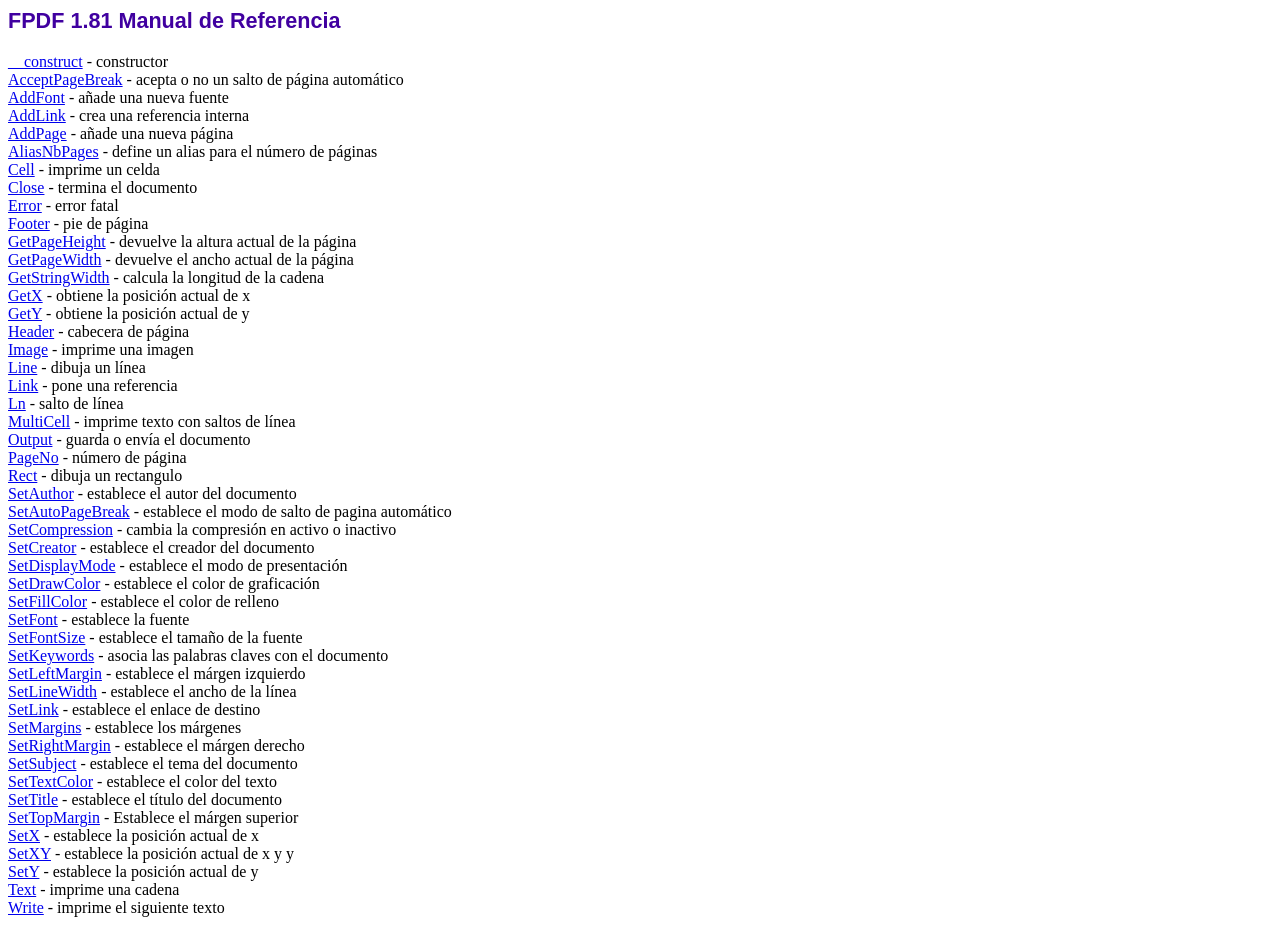
<file: fpdf/doc/index.htm>
<!DOCTYPE html PUBLIC "-//W3C//DTD HTML 4.01 Transitional//EN">
<html>
<head>
<meta http-equiv="Content-Type" content="text/html; charset=ISO-8859-1">
<title>FPDF 1.81 Manual de Referencia</title>
<link type="text/css" rel="stylesheet" href="../fpdf.css">
</head>
<body>
<h1>FPDF 1.81 Manual de Referencia</h1>
<a href="__construct.htm">__construct</a> - constructor<br>
<a href="acceptpagebreak.htm">AcceptPageBreak</a> - acepta o no un salto de p�gina autom�tico<br>
<a href="addfont.htm">AddFont</a> - a�ade una nueva fuente<br>
<a href="addlink.htm">AddLink</a> - crea una referencia interna<br>
<a href="addpage.htm">AddPage</a> - a�ade una nueva p�gina<br>
<a href="aliasnbpages.htm">AliasNbPages</a> - define un alias para el n�mero de p�ginas<br>
<a href="cell.htm">Cell</a> - imprime un celda<br>
<a href="close.htm">Close</a> - termina el documento<br>
<a href="error.htm">Error</a> - error fatal<br>
<a href="footer.htm">Footer</a> - pie de p�gina<br>
<a href="getpageheight.htm">GetPageHeight</a> - devuelve la altura actual de la p�gina<br>
<a href="getpagewidth.htm">GetPageWidth</a> - devuelve el ancho actual de la p�gina<br>
<a href="getstringwidth.htm">GetStringWidth</a> - calcula la longitud de la cadena<br>
<a href="getx.htm">GetX</a> - obtiene la posici�n actual de x<br>
<a href="gety.htm">GetY</a> - obtiene la posici�n actual de y<br>
<a href="header.htm">Header</a> - cabecera de p�gina<br>
<a href="image.htm">Image</a> - imprime una imagen<br>
<a href="line.htm">Line</a> - dibuja un l�nea<br>
<a href="link.htm">Link</a> - pone una referencia<br>
<a href="ln.htm">Ln</a> - salto de l�nea<br>
<a href="multicell.htm">MultiCell</a> - imprime texto con saltos de l�nea<br>
<a href="output.htm">Output</a> - guarda o env�a el documento<br>
<a href="pageno.htm">PageNo</a> - n�mero de p�gina<br>
<a href="rect.htm">Rect</a> - dibuja un rectangulo<br>
<a href="setauthor.htm">SetAuthor</a> - establece el autor del documento<br>
<a href="setautopagebreak.htm">SetAutoPageBreak</a> - establece el modo de salto de pagina autom�tico<br>
<a href="setcompression.htm">SetCompression</a> - cambia la compresi�n en activo o inactivo<br>
<a href="setcreator.htm">SetCreator</a> - establece el creador del documento<br>
<a href="setdisplaymode.htm">SetDisplayMode</a> - establece el modo de presentaci�n<br>
<a href="setdrawcolor.htm">SetDrawColor</a> - establece el color de graficaci�n<br>
<a href="setfillcolor.htm">SetFillColor</a> - establece el color de relleno<br>
<a href="setfont.htm">SetFont</a> - establece la fuente<br>
<a href="setfontsize.htm">SetFontSize</a> - establece el tama�o de la fuente<br>
<a href="setkeywords.htm">SetKeywords</a> - asocia las palabras claves con el documento<br>
<a href="setleftmargin.htm">SetLeftMargin</a> - establece el m�rgen izquierdo<br>
<a href="setlinewidth.htm">SetLineWidth</a> - establece el ancho de la l�nea<br>
<a href="setlink.htm">SetLink</a> - establece el enlace de destino<br>
<a href="setmargins.htm">SetMargins</a> - establece los m�rgenes<br>
<a href="setrightmargin.htm">SetRightMargin</a> - establece el m�rgen derecho<br>
<a href="setsubject.htm">SetSubject</a> - establece el tema del documento<br>
<a href="settextcolor.htm">SetTextColor</a> - establece el color del texto<br>
<a href="settitle.htm">SetTitle</a> - establece el t�tulo del documento<br>
<a href="settopmargin.htm">SetTopMargin</a> - Establece el m�rgen superior<br>
<a href="setx.htm">SetX</a> - establece la posici�n actual de x<br>
<a href="setxy.htm">SetXY</a> - establece la posici�n actual de x y y<br>
<a href="sety.htm">SetY</a> - establece la posici�n actual de y<br>
<a href="text.htm">Text</a> - imprime una cadena<br>
<a href="write.htm">Write</a> - imprime el siguiente texto<br>
</body>
</html>
</file>
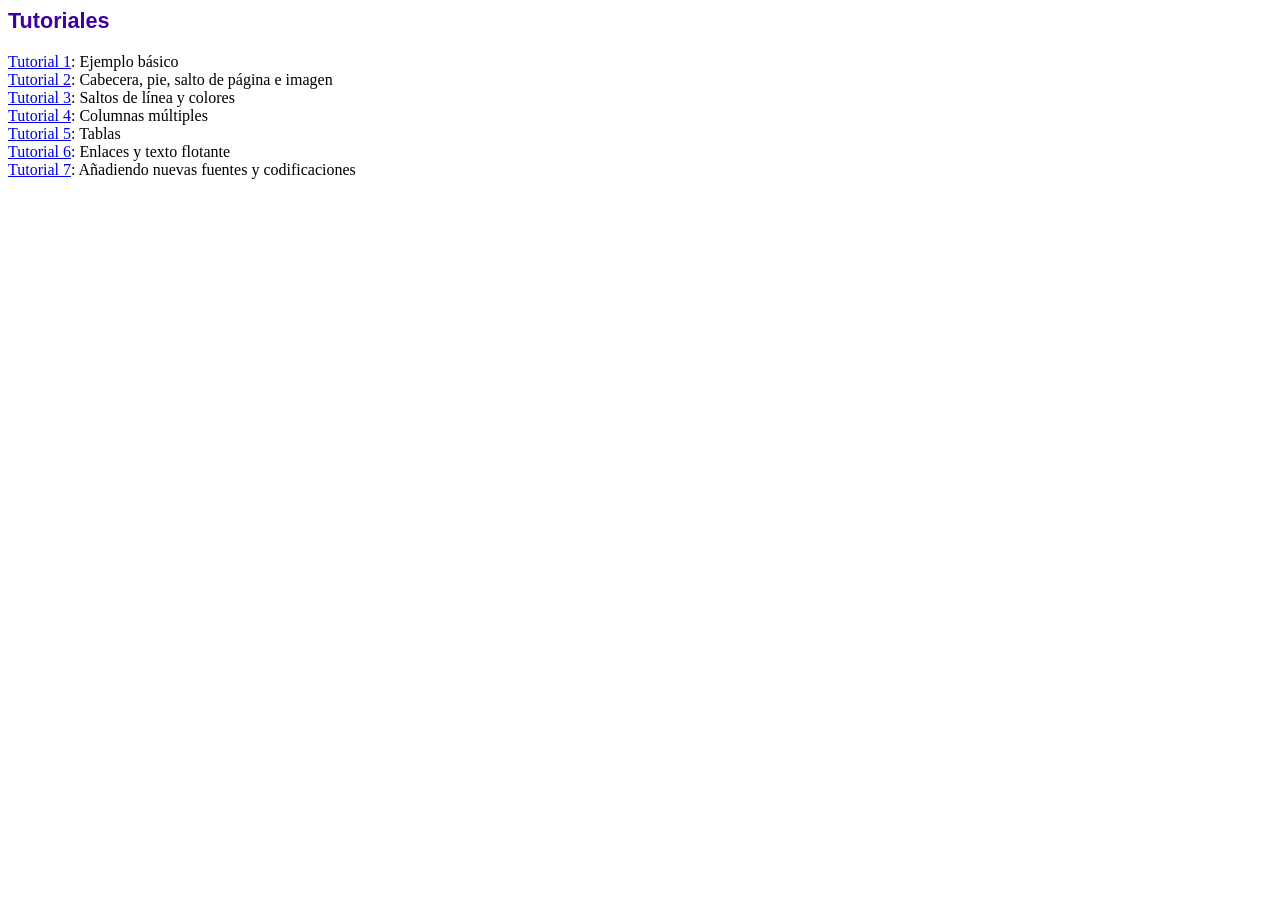
<file: fpdf/tutorial/index.htm>
<!DOCTYPE html PUBLIC "-//W3C//DTD HTML 4.01 Transitional//EN">
<html>
<head>
<meta http-equiv="Content-Type" content="text/html; charset=ISO-8859-1">
<title>Tutoriales</title>
<link type="text/css" rel="stylesheet" href="../fpdf.css">
</head>
<body>
<h1>Tutoriales</h1>
<ul style="list-style-type:none; margin-left:0; padding-left:0">
<li><a href="tuto1.htm">Tutorial 1</a>: Ejemplo b�sico</li>
<li><a href="tuto2.htm">Tutorial 2</a>: Cabecera, pie, salto de p�gina e imagen</li>
<li><a href="tuto3.htm">Tutorial 3</a>: Saltos de l�nea y colores</li>
<li><a href="tuto4.htm">Tutorial 4</a>: Columnas m�ltiples</li>
<li><a href="tuto5.htm">Tutorial 5</a>: Tablas</li>
<li><a href="tuto6.htm">Tutorial 6</a>: Enlaces y texto flotante</li>
<li><a href="tuto7.htm">Tutorial 7</a>: A�adiendo nuevas fuentes y codificaciones</li>
</ul>
</body>
</html>
</file>
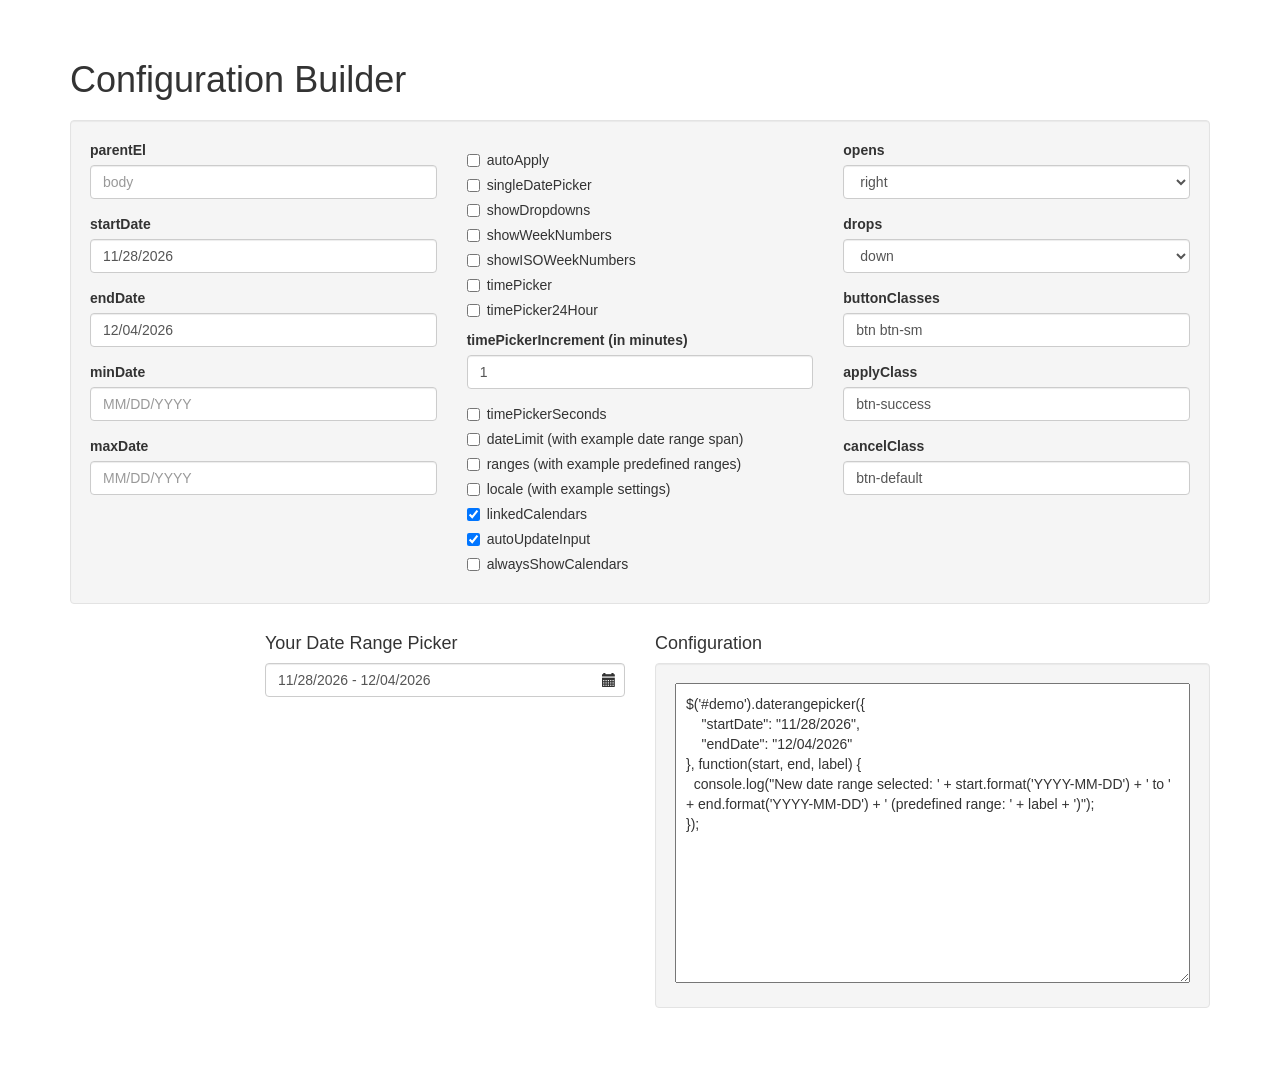
<file: fechas/example/amd/index.html>
<!DOCTYPE html>
<html dir="ltr" lang="en-US">
   <head>
      <meta charset="UTF-8" />
      <title>A date range picker for Bootstrap</title>
      <link href="http://netdna.bootstrapcdn.com/bootstrap/3.3.2/css/bootstrap.min.css" rel="stylesheet">
      <link rel="stylesheet" type="text/css" media="all" href="../../daterangepicker.css" />
      <style type="text/css">
      .demo { position: relative; }
      .demo i {
        position: absolute; bottom: 10px; right: 24px; top: auto; cursor: pointer;
      }
      </style>
   </head>
   <body style="margin: 60px 0">

      <div class="container">

        <h1 style="margin: 0 0 20px 0">Configuration Builder</h1>

        <div class="well configurator">

          <form>
          <div class="row">

            <div class="col-md-4">

              <div class="form-group">
                <label for="parentEl">parentEl</label>
                <input type="text" class="form-control" id="parentEl" value="" placeholder="body">
              </div>

              <div class="form-group">
                <label for="startDate">startDate</label>
                <input type="text" class="form-control" id="startDate" value="07/01/2015">
              </div>

              <div class="form-group">
                <label for="endDate">endDate</label>
                <input type="text" class="form-control" id="endDate" value="07/15/2015">
              </div>

              <div class="form-group">
                <label for="minDate">minDate</label>
                <input type="text" class="form-control" id="minDate" value="" placeholder="MM/DD/YYYY">
              </div>

              <div class="form-group">
                <label for="maxDate">maxDate</label>
                <input type="text" class="form-control" id="maxDate" value="" placeholder="MM/DD/YYYY">
              </div>

            </div>
            <div class="col-md-4">

              <div class="checkbox">
                <label>
                  <input type="checkbox" id="autoApply"> autoApply
                </label>
              </div>

              <div class="checkbox">
                <label>
                  <input type="checkbox" id="singleDatePicker"> singleDatePicker
                </label>
              </div>

              <div class="checkbox">
                <label>
                  <input type="checkbox" id="showDropdowns"> showDropdowns
                </label>
              </div>

              <div class="checkbox">
                <label>
                  <input type="checkbox" id="showWeekNumbers"> showWeekNumbers
                </label>
              </div>

              <div class="checkbox">
                <label>
                  <input type="checkbox" id="showISOWeekNumbers"> showISOWeekNumbers
                </label>
              </div>

              <div class="checkbox">
                <label>
                  <input type="checkbox" id="timePicker"> timePicker
                </label>
              </div>

              <div class="checkbox">
                <label>
                  <input type="checkbox" id="timePicker24Hour"> timePicker24Hour
                </label>
              </div>

              <div class="form-group">
                <label for="timePickerIncrement">timePickerIncrement (in minutes)</label>
                <input type="text" class="form-control" id="timePickerIncrement" value="1">
              </div>

              <div class="checkbox">
                <label>
                  <input type="checkbox" id="timePickerSeconds"> timePickerSeconds
                </label>
              </div>

              <div class="checkbox">
                <label>
                  <input type="checkbox" id="dateLimit"> dateLimit (with example date range span)
                </label>
              </div>

              <div class="checkbox">
                <label>
                  <input type="checkbox" id="ranges"> ranges (with example predefined ranges)
                </label>
              </div>

              <div class="checkbox">
                <label>
                  <input type="checkbox" id="locale"> locale (with example settings)
                </label>
              </div>

              <div class="checkbox">
                <label>
                  <input type="checkbox" id="linkedCalendars" checked="checked"> linkedCalendars
                </label>
              </div>

              <div class="checkbox">
                <label>
                  <input type="checkbox" id="autoUpdateInput" checked="checked"> autoUpdateInput
                </label>
              </div>

              <div class="checkbox">
                <label>
                  <input type="checkbox" id="alwaysShowCalendars"> alwaysShowCalendars
                </label>
              </div>

            </div>
            <div class="col-md-4">

              <div class="form-group">
                <label for="opens">opens</label>
                <select id="opens" class="form-control">
                  <option value="right" selected>right</option>
                  <option value="left">left</option>
                  <option value="center">center</option>
                </select>
              </div>

              <div class="form-group">
                <label for="drops">drops</label>
                <select id="drops" class="form-control">
                  <option value="down" selected>down</option>
                  <option value="up">up</option>
                </select>
              </div>

              <div class="form-group">
                <label for="buttonClasses">buttonClasses</label>
                <input type="text" class="form-control" id="buttonClasses" value="btn btn-sm">
              </div>

              <div class="form-group">
                <label for="applyClass">applyClass</label>
                <input type="text" class="form-control" id="applyClass" value="btn-success">
              </div>

              <div class="form-group">
                <label for="cancelClass">cancelClass</label>
                <input type="text" class="form-control" id="cancelClass" value="btn-default">
              </div>

            </div>

          </div>
          </form>

        </div>

        <div class="row">

          <div class="col-md-4 col-md-offset-2 demo">
            <h4>Your Date Range Picker</h4>
            <input type="text" id="config-demo" class="form-control">
            <i class="glyphicon glyphicon-calendar fa fa-calendar"></i>
          </div>

          <div class="col-md-6">
            <h4>Configuration</h4>

            <div class="well">
              <textarea id="config-text" style="height: 300px; width: 100%; padding: 10px"></textarea>
            </div>
          </div>

        </div>

      </div>


      <script type="text/javascript" src="require.js" data-main="main.js"></script>
   </body>
</html>
</file>
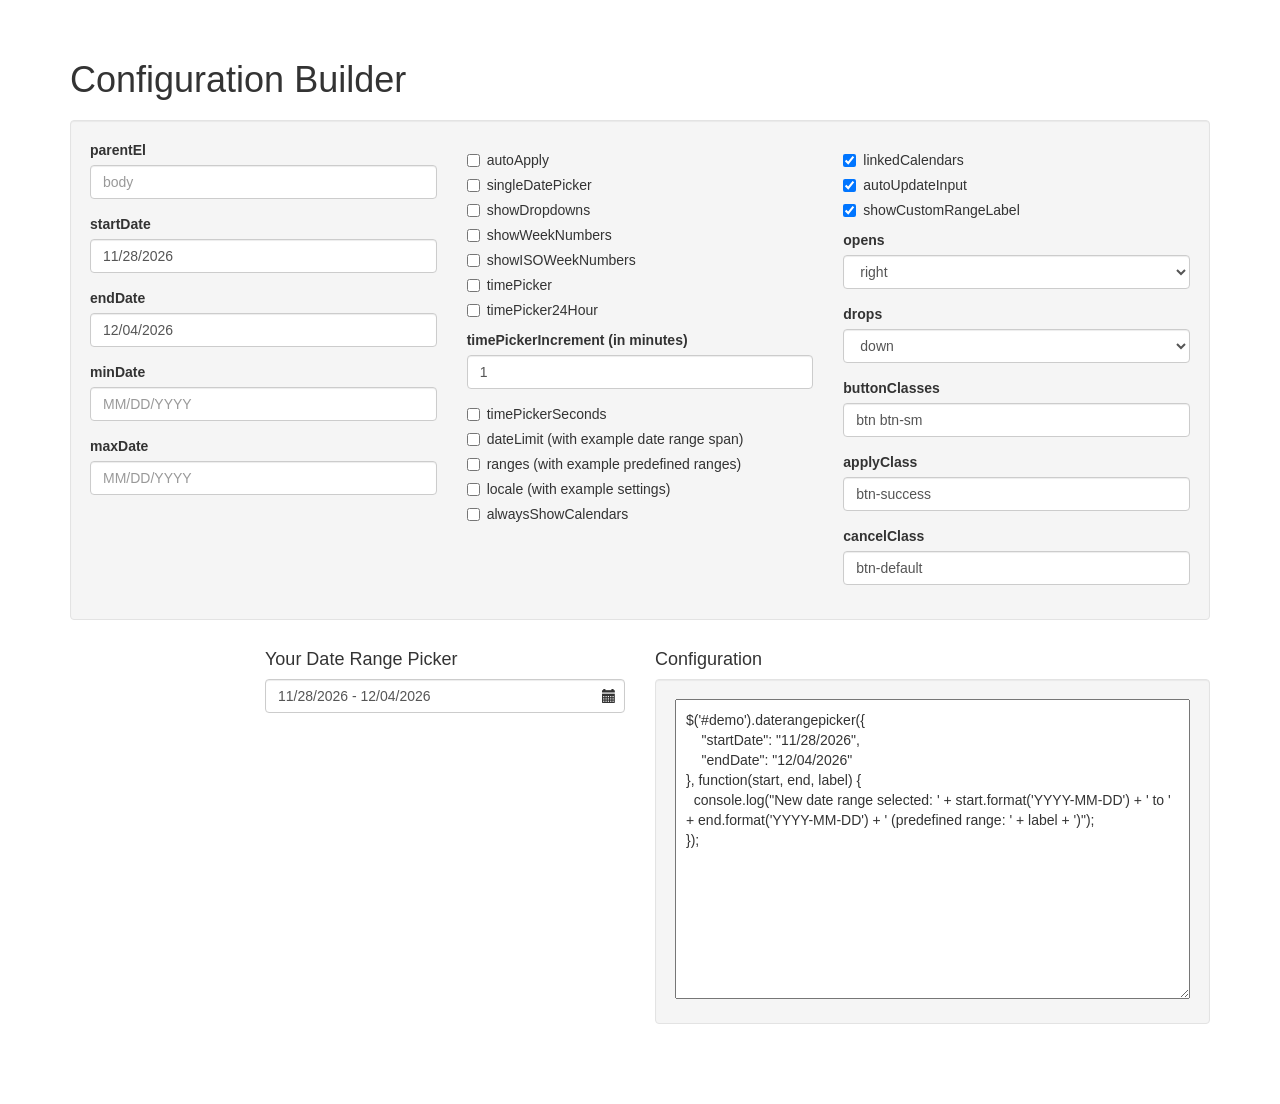
<file: fechas/demo.html>
<!DOCTYPE html>
<html dir="ltr" lang="en-US">
   <head>
      <meta charset="UTF-8" />
      <title>A date range picker for Bootstrap</title>
      <link href="http://netdna.bootstrapcdn.com/bootstrap/3.3.2/css/bootstrap.min.css" rel="stylesheet">
      <link rel="stylesheet" type="text/css" media="all" href="daterangepicker.css" />
      <script type="text/javascript" src="https://code.jquery.com/jquery-1.11.3.min.js"></script>
      <script type="text/javascript" src="http://netdna.bootstrapcdn.com/bootstrap/3.3.2/js/bootstrap.min.js"></script>
      <script type="text/javascript" src="moment.js"></script>
      <script type="text/javascript" src="daterangepicker.js"></script>

    <!-- HTML5 shim and Respond.js IE8 support of HTML5 elements and media queries -->
    <!--[if lt IE 9]>
      <script src="https://oss.maxcdn.com/libs/html5shiv/3.7.0/html5shiv.js"></script>
      <script src="https://oss.maxcdn.com/libs/respond.js/1.4.2/respond.min.js"></script>
    <![endif]-->
   </head>
   <body style="margin: 60px 0">

      <div class="container">

        <h1 style="margin: 0 0 20px 0">Configuration Builder</h1>

        <div class="well configurator">
           
          <form>
          <div class="row">

            <div class="col-md-4">

              <div class="form-group">
                <label for="parentEl">parentEl</label>
                <input type="text" class="form-control" id="parentEl" value="" placeholder="body">
              </div>

              <div class="form-group">
                <label for="startDate">startDate</label>
                <input type="text" class="form-control" id="startDate" value="07/01/2015">
              </div>

              <div class="form-group">
                <label for="endDate">endDate</label>
                <input type="text" class="form-control" id="endDate" value="07/15/2015">
              </div>

              <div class="form-group">
                <label for="minDate">minDate</label>
                <input type="text" class="form-control" id="minDate" value="" placeholder="MM/DD/YYYY">
              </div>

              <div class="form-group">
                <label for="maxDate">maxDate</label>
                <input type="text" class="form-control" id="maxDate" value="" placeholder="MM/DD/YYYY">
              </div>

            </div>
            <div class="col-md-4">

              <div class="checkbox">
                <label>
                  <input type="checkbox" id="autoApply"> autoApply
                </label>
              </div>

              <div class="checkbox">
                <label>
                  <input type="checkbox" id="singleDatePicker"> singleDatePicker
                </label>
              </div>

              <div class="checkbox">
                <label>
                  <input type="checkbox" id="showDropdowns"> showDropdowns
                </label>
              </div>

              <div class="checkbox">
                <label>
                  <input type="checkbox" id="showWeekNumbers"> showWeekNumbers
                </label>
              </div>

              <div class="checkbox">
                <label>
                  <input type="checkbox" id="showISOWeekNumbers"> showISOWeekNumbers
                </label>
              </div>

              <div class="checkbox">
                <label>
                  <input type="checkbox" id="timePicker"> timePicker
                </label>
              </div>

              <div class="checkbox">
                <label>
                  <input type="checkbox" id="timePicker24Hour"> timePicker24Hour
                </label>
              </div>

              <div class="form-group">
                <label for="timePickerIncrement">timePickerIncrement (in minutes)</label>
                <input type="text" class="form-control" id="timePickerIncrement" value="1">
              </div>

              <div class="checkbox">
                <label>
                  <input type="checkbox" id="timePickerSeconds"> timePickerSeconds
                </label>
              </div>

              <div class="checkbox">
                <label>
                  <input type="checkbox" id="dateLimit"> dateLimit (with example date range span)
                </label>
              </div>

              <div class="checkbox">
                <label>
                  <input type="checkbox" id="ranges"> ranges (with example predefined ranges)
                </label>
              </div>

              <div class="checkbox">
                <label>
                  <input type="checkbox" id="locale"> locale (with example settings)
                </label>
                <label id="rtl-wrap">
                  <input type="checkbox" id="rtl"> RTL (right-to-left)
                </label>
              </div>

              <div class="checkbox">
                <label>
                  <input type="checkbox" id="alwaysShowCalendars"> alwaysShowCalendars
                </label>
              </div>

            </div>
            <div class="col-md-4">

              <div class="checkbox">
                <label>
                  <input type="checkbox" id="linkedCalendars" checked="checked"> linkedCalendars
                </label>
              </div>

              <div class="checkbox">
                <label>
                  <input type="checkbox" id="autoUpdateInput" checked="checked"> autoUpdateInput
                </label>
              </div>

              <div class="checkbox">
                <label>
                  <input type="checkbox" id="showCustomRangeLabel" checked="checked"> showCustomRangeLabel
                </label>
              </div>

              <div class="form-group">
                <label for="opens">opens</label>
                <select id="opens" class="form-control">
                  <option value="right" selected>right</option>
                  <option value="left">left</option>
                  <option value="center">center</option>
                </select>
              </div>

              <div class="form-group">
                <label for="drops">drops</label>
                <select id="drops" class="form-control">
                  <option value="down" selected>down</option>
                  <option value="up">up</option>
                </select>
              </div>

              <div class="form-group">
                <label for="buttonClasses">buttonClasses</label>
                <input type="text" class="form-control" id="buttonClasses" value="btn btn-sm">
              </div>

              <div class="form-group">
                <label for="applyClass">applyClass</label>
                <input type="text" class="form-control" id="applyClass" value="btn-success">
              </div>

              <div class="form-group">
                <label for="cancelClass">cancelClass</label>
                <input type="text" class="form-control" id="cancelClass" value="btn-default">
              </div>

            </div>

          </div>
          </form>

        </div>

        <div class="row">

          <div class="col-md-4 col-md-offset-2 demo">
            <h4>Your Date Range Picker</h4>
            <input type="text" id="config-demo" class="form-control">
            <i class="glyphicon glyphicon-calendar fa fa-calendar"></i>
          </div>

          <div class="col-md-6">
            <h4>Configuration</h4>

            <div class="well">
              <textarea id="config-text" style="height: 300px; width: 100%; padding: 10px"></textarea>
            </div>
          </div>

        </div>

      </div>

      <style type="text/css">
      .demo { position: relative; }
      .demo i {
        position: absolute; bottom: 10px; right: 24px; top: auto; cursor: pointer;
      }
      </style>

      <script type="text/javascript">
      $(document).ready(function() {

        $('#config-text').keyup(function() {
          eval($(this).val());
        });
        
        $('.configurator input, .configurator select').change(function() {
          updateConfig();
        });

        $('.demo i').click(function() {
          $(this).parent().find('input').click();
        });

        $('#startDate').daterangepicker({
          singleDatePicker: true,
          startDate: moment().subtract(6, 'days')
        });

        $('#endDate').daterangepicker({
          singleDatePicker: true,
          startDate: moment()
        });

        updateConfig();

        function updateConfig() {
          var options = {};

          if ($('#singleDatePicker').is(':checked'))
            options.singleDatePicker = true;
          
          if ($('#showDropdowns').is(':checked'))
            options.showDropdowns = true;

          if ($('#showWeekNumbers').is(':checked'))
            options.showWeekNumbers = true;

          if ($('#showISOWeekNumbers').is(':checked'))
            options.showISOWeekNumbers = true;

          if ($('#timePicker').is(':checked'))
            options.timePicker = true;
          
          if ($('#timePicker24Hour').is(':checked'))
            options.timePicker24Hour = true;

          if ($('#timePickerIncrement').val().length && $('#timePickerIncrement').val() != 1)
            options.timePickerIncrement = parseInt($('#timePickerIncrement').val(), 10);

          if ($('#timePickerSeconds').is(':checked'))
            options.timePickerSeconds = true;
          
          if ($('#autoApply').is(':checked'))
            options.autoApply = true;

          if ($('#dateLimit').is(':checked'))
            options.dateLimit = { days: 7 };

          if ($('#ranges').is(':checked')) {
            options.ranges = {
              'Today': [moment(), moment()],
              'Yesterday': [moment().subtract(1, 'days'), moment().subtract(1, 'days')],
              'Last 7 Days': [moment().subtract(6, 'days'), moment()],
              'Last 30 Days': [moment().subtract(29, 'days'), moment()],
              'This Month': [moment().startOf('month'), moment().endOf('month')],
              'Last Month': [moment().subtract(1, 'month').startOf('month'), moment().subtract(1, 'month').endOf('month')]
            };
          }

          if ($('#locale').is(':checked')) {
            $('#rtl-wrap').show();
            options.locale = {
              direction: $('#rtl').is(':checked') ? 'rtl' : 'ltr',
              format: 'MM/DD/YYYY HH:mm',
              separator: ' - ',
              applyLabel: 'Apply',
              cancelLabel: 'Cancel',
              fromLabel: 'From',
              toLabel: 'To',
              customRangeLabel: 'Custom',
              daysOfWeek: ['Su', 'Mo', 'Tu', 'We', 'Th', 'Fr','Sa'],
              monthNames: ['January', 'February', 'March', 'April', 'May', 'June', 'July', 'August', 'September', 'October', 'November', 'December'],
              firstDay: 1
            };
          } else {
            $('#rtl-wrap').hide();
          }

          if (!$('#linkedCalendars').is(':checked'))
            options.linkedCalendars = false;

          if (!$('#autoUpdateInput').is(':checked'))
            options.autoUpdateInput = false;

          if (!$('#showCustomRangeLabel').is(':checked'))
            options.showCustomRangeLabel = false;

          if ($('#alwaysShowCalendars').is(':checked'))
            options.alwaysShowCalendars = true;

          if ($('#parentEl').val().length)
            options.parentEl = $('#parentEl').val();

          if ($('#startDate').val().length) 
            options.startDate = $('#startDate').val();

          if ($('#endDate').val().length)
            options.endDate = $('#endDate').val();
          
          if ($('#minDate').val().length)
            options.minDate = $('#minDate').val();

          if ($('#maxDate').val().length)
            options.maxDate = $('#maxDate').val();

          if ($('#opens').val().length && $('#opens').val() != 'right')
            options.opens = $('#opens').val();

          if ($('#drops').val().length && $('#drops').val() != 'down')
            options.drops = $('#drops').val();

          if ($('#buttonClasses').val().length && $('#buttonClasses').val() != 'btn btn-sm')
            options.buttonClasses = $('#buttonClasses').val();

          if ($('#applyClass').val().length && $('#applyClass').val() != 'btn-success')
            options.applyClass = $('#applyClass').val();

          if ($('#cancelClass').val().length && $('#cancelClass').val() != 'btn-default')
            options.cancelClass = $('#cancelClass').val();

          $('#config-text').val("$('#demo').daterangepicker(" + JSON.stringify(options, null, '    ') + ", function(start, end, label) {\n  console.log(\"New date range selected: ' + start.format('YYYY-MM-DD') + ' to ' + end.format('YYYY-MM-DD') + ' (predefined range: ' + label + ')\");\n});");

          $('#config-demo').daterangepicker(options, function(start, end, label) { console.log('New date range selected: ' + start.format('YYYY-MM-DD') + ' to ' + end.format('YYYY-MM-DD') + ' (predefined range: ' + label + ')'); });
          
        }

      });
      </script>

   </body>
</html>
</file>
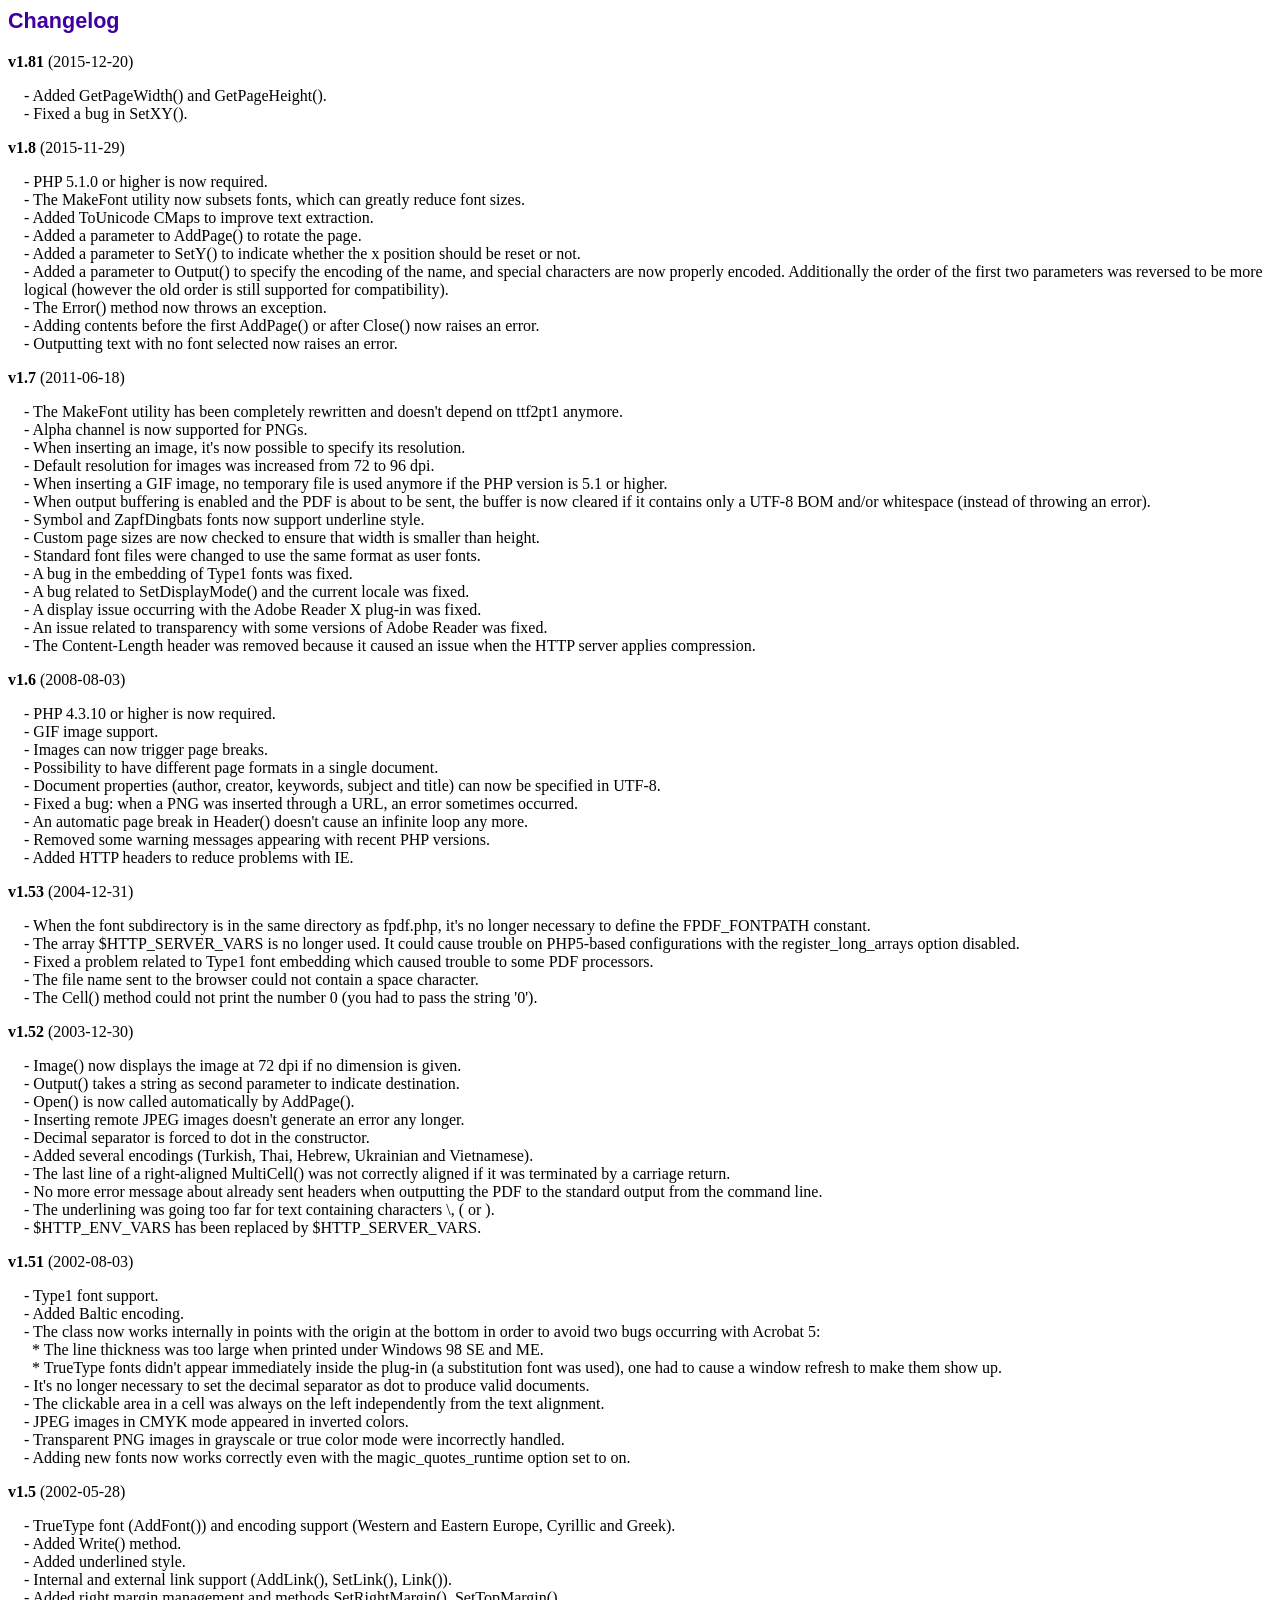
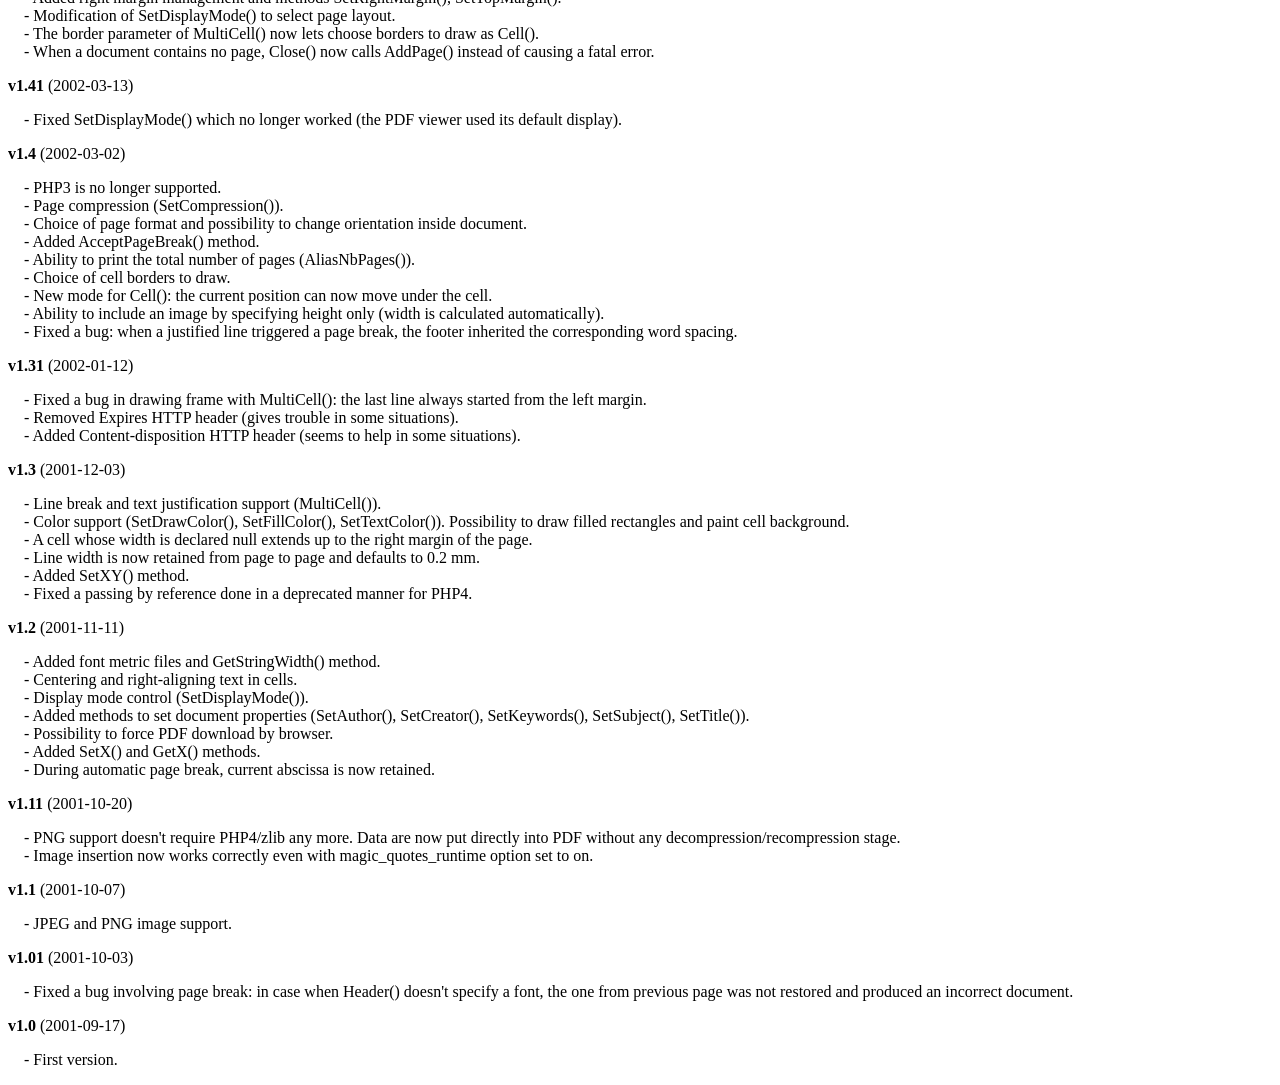
<file: fpdf/changelog.htm>
<!DOCTYPE html PUBLIC "-//W3C//DTD HTML 4.01 Transitional//EN">
<html>
<head>
<meta http-equiv="Content-Type" content="text/html; charset=ISO-8859-1">
<title>Changelog</title>
<link type="text/css" rel="stylesheet" href="fpdf.css">
<style type="text/css">
dd {margin:1em 0 1em 1em}
</style>
</head>
<body>
<h1>Changelog</h1>
<dl>
<dt><strong>v1.81</strong> (2015-12-20)</dt>
<dd>
- Added GetPageWidth() and GetPageHeight().<br>
- Fixed a bug in SetXY().<br>
</dd>
<dt><strong>v1.8</strong> (2015-11-29)</dt>
<dd>
- PHP 5.1.0 or higher is now required.<br>
- The MakeFont utility now subsets fonts, which can greatly reduce font sizes.<br>
- Added ToUnicode CMaps to improve text extraction.<br>
- Added a parameter to AddPage() to rotate the page.<br>
- Added a parameter to SetY() to indicate whether the x position should be reset or not.<br>
- Added a parameter to Output() to specify the encoding of the name, and special characters are now properly encoded. Additionally the order of the first two parameters was reversed to be more logical (however the old order is still supported for compatibility).<br>
- The Error() method now throws an exception.<br>
- Adding contents before the first AddPage() or after Close() now raises an error.<br>
- Outputting text with no font selected now raises an error.<br>
</dd>
<dt><strong>v1.7</strong> (2011-06-18)</dt>
<dd>
- The MakeFont utility has been completely rewritten and doesn't depend on ttf2pt1 anymore.<br>
- Alpha channel is now supported for PNGs.<br>
- When inserting an image, it's now possible to specify its resolution.<br>
- Default resolution for images was increased from 72 to 96 dpi.<br>
- When inserting a GIF image, no temporary file is used anymore if the PHP version is 5.1 or higher.<br>
- When output buffering is enabled and the PDF is about to be sent, the buffer is now cleared if it contains only a UTF-8 BOM and/or whitespace (instead of throwing an error).<br>
- Symbol and ZapfDingbats fonts now support underline style.<br>
- Custom page sizes are now checked to ensure that width is smaller than height.<br>
- Standard font files were changed to use the same format as user fonts.<br>
- A bug in the embedding of Type1 fonts was fixed.<br>
- A bug related to SetDisplayMode() and the current locale was fixed.<br>
- A display issue occurring with the Adobe Reader X plug-in was fixed.<br>
- An issue related to transparency with some versions of Adobe Reader was fixed.<br>
- The Content-Length header was removed because it caused an issue when the HTTP server applies compression.<br>
</dd>
<dt><strong>v1.6</strong> (2008-08-03)</dt>
<dd>
- PHP 4.3.10 or higher is now required.<br>
- GIF image support.<br>
- Images can now trigger page breaks.<br>
- Possibility to have different page formats in a single document.<br>
- Document properties (author, creator, keywords, subject and title) can now be specified in UTF-8.<br>
- Fixed a bug: when a PNG was inserted through a URL, an error sometimes occurred.<br>
- An automatic page break in Header() doesn't cause an infinite loop any more.<br>
- Removed some warning messages appearing with recent PHP versions.<br>
- Added HTTP headers to reduce problems with IE.<br>
</dd>
<dt><strong>v1.53</strong> (2004-12-31)</dt>
<dd>
- When the font subdirectory is in the same directory as fpdf.php, it's no longer necessary to define the FPDF_FONTPATH constant.<br>
- The array $HTTP_SERVER_VARS is no longer used. It could cause trouble on PHP5-based configurations with the register_long_arrays option disabled.<br>
- Fixed a problem related to Type1 font embedding which caused trouble to some PDF processors.<br>
- The file name sent to the browser could not contain a space character.<br>
- The Cell() method could not print the number 0 (you had to pass the string '0').<br>
</dd>
<dt><strong>v1.52</strong> (2003-12-30)</dt>
<dd>
- Image() now displays the image at 72 dpi if no dimension is given.<br>
- Output() takes a string as second parameter to indicate destination.<br>
- Open() is now called automatically by AddPage().<br>
- Inserting remote JPEG images doesn't generate an error any longer.<br>
- Decimal separator is forced to dot in the constructor.<br>
- Added several encodings (Turkish, Thai, Hebrew, Ukrainian and Vietnamese).<br>
- The last line of a right-aligned MultiCell() was not correctly aligned if it was terminated by a carriage return.<br>
- No more error message about already sent headers when outputting the PDF to the standard output from the command line.<br>
- The underlining was going too far for text containing characters \, ( or ).<br>
- $HTTP_ENV_VARS has been replaced by $HTTP_SERVER_VARS.<br>
</dd>
<dt><strong>v1.51</strong> (2002-08-03)</dt>
<dd>
- Type1 font support.<br>
- Added Baltic encoding.<br>
- The class now works internally in points with the origin at the bottom in order to avoid two bugs occurring with Acrobat 5:<br>&nbsp;&nbsp;* The line thickness was too large when printed under Windows 98 SE and ME.<br>&nbsp;&nbsp;* TrueType fonts didn't appear immediately inside the plug-in (a substitution font was used), one had to cause a window refresh to make them show up.<br>
- It's no longer necessary to set the decimal separator as dot to produce valid documents.<br>
- The clickable area in a cell was always on the left independently from the text alignment.<br>
- JPEG images in CMYK mode appeared in inverted colors.<br>
- Transparent PNG images in grayscale or true color mode were incorrectly handled.<br>
- Adding new fonts now works correctly even with the magic_quotes_runtime option set to on.<br>
</dd>
<dt><strong>v1.5</strong> (2002-05-28)</dt>
<dd>
- TrueType font (AddFont()) and encoding support (Western and Eastern Europe, Cyrillic and Greek).<br>
- Added Write() method.<br>
- Added underlined style.<br>
- Internal and external link support (AddLink(), SetLink(), Link()).<br>
- Added right margin management and methods SetRightMargin(), SetTopMargin().<br>
- Modification of SetDisplayMode() to select page layout.<br>
- The border parameter of MultiCell() now lets choose borders to draw as Cell().<br>
- When a document contains no page, Close() now calls AddPage() instead of causing a fatal error.<br>
</dd>
<dt><strong>v1.41</strong> (2002-03-13)</dt>
<dd>
- Fixed SetDisplayMode() which no longer worked (the PDF viewer used its default display).<br>
</dd>
<dt><strong>v1.4</strong> (2002-03-02)</dt>
<dd>
- PHP3 is no longer supported.<br>
- Page compression (SetCompression()).<br>
- Choice of page format and possibility to change orientation inside document.<br>
- Added AcceptPageBreak() method.<br>
- Ability to print the total number of pages (AliasNbPages()).<br>
- Choice of cell borders to draw.<br>
- New mode for Cell(): the current position can now move under the cell.<br>
- Ability to include an image by specifying height only (width is calculated automatically).<br>
- Fixed a bug: when a justified line triggered a page break, the footer inherited the corresponding word spacing.<br>
</dd>
<dt><strong>v1.31</strong> (2002-01-12)</dt>
<dd>
- Fixed a bug in drawing frame with MultiCell(): the last line always started from the left margin.<br>
- Removed Expires HTTP header (gives trouble in some situations).<br>
- Added Content-disposition HTTP header (seems to help in some situations).<br>
</dd>
<dt><strong>v1.3</strong> (2001-12-03)</dt>
<dd>
- Line break and text justification support (MultiCell()).<br>
- Color support (SetDrawColor(), SetFillColor(), SetTextColor()). Possibility to draw filled rectangles and paint cell background.<br>
- A cell whose width is declared null extends up to the right margin of the page.<br>
- Line width is now retained from page to page and defaults to 0.2 mm.<br>
- Added SetXY() method.<br>
- Fixed a passing by reference done in a deprecated manner for PHP4.<br>
</dd>
<dt><strong>v1.2</strong> (2001-11-11)</dt>
<dd>
- Added font metric files and GetStringWidth() method.<br>
- Centering and right-aligning text in cells.<br>
- Display mode control (SetDisplayMode()).<br>
- Added methods to set document properties (SetAuthor(), SetCreator(), SetKeywords(), SetSubject(), SetTitle()).<br>
- Possibility to force PDF download by browser.<br>
- Added SetX() and GetX() methods.<br>
- During automatic page break, current abscissa is now retained.<br>
</dd>
<dt><strong>v1.11</strong> (2001-10-20)</dt>
<dd>
- PNG support doesn't require PHP4/zlib any more. Data are now put directly into PDF without any decompression/recompression stage.<br>
- Image insertion now works correctly even with magic_quotes_runtime option set to on.<br>
</dd>
<dt><strong>v1.1</strong> (2001-10-07)</dt>
<dd>
- JPEG and PNG image support.<br>
</dd>
<dt><strong>v1.01</strong> (2001-10-03)</dt>
<dd>
- Fixed a bug involving page break: in case when Header() doesn't specify a font, the one from previous page was not restored and produced an incorrect document.<br>
</dd>
<dt><strong>v1.0</strong> (2001-09-17)</dt>
<dd>
- First version.<br>
</dd>
</dl>
</body>
</html>
</file>
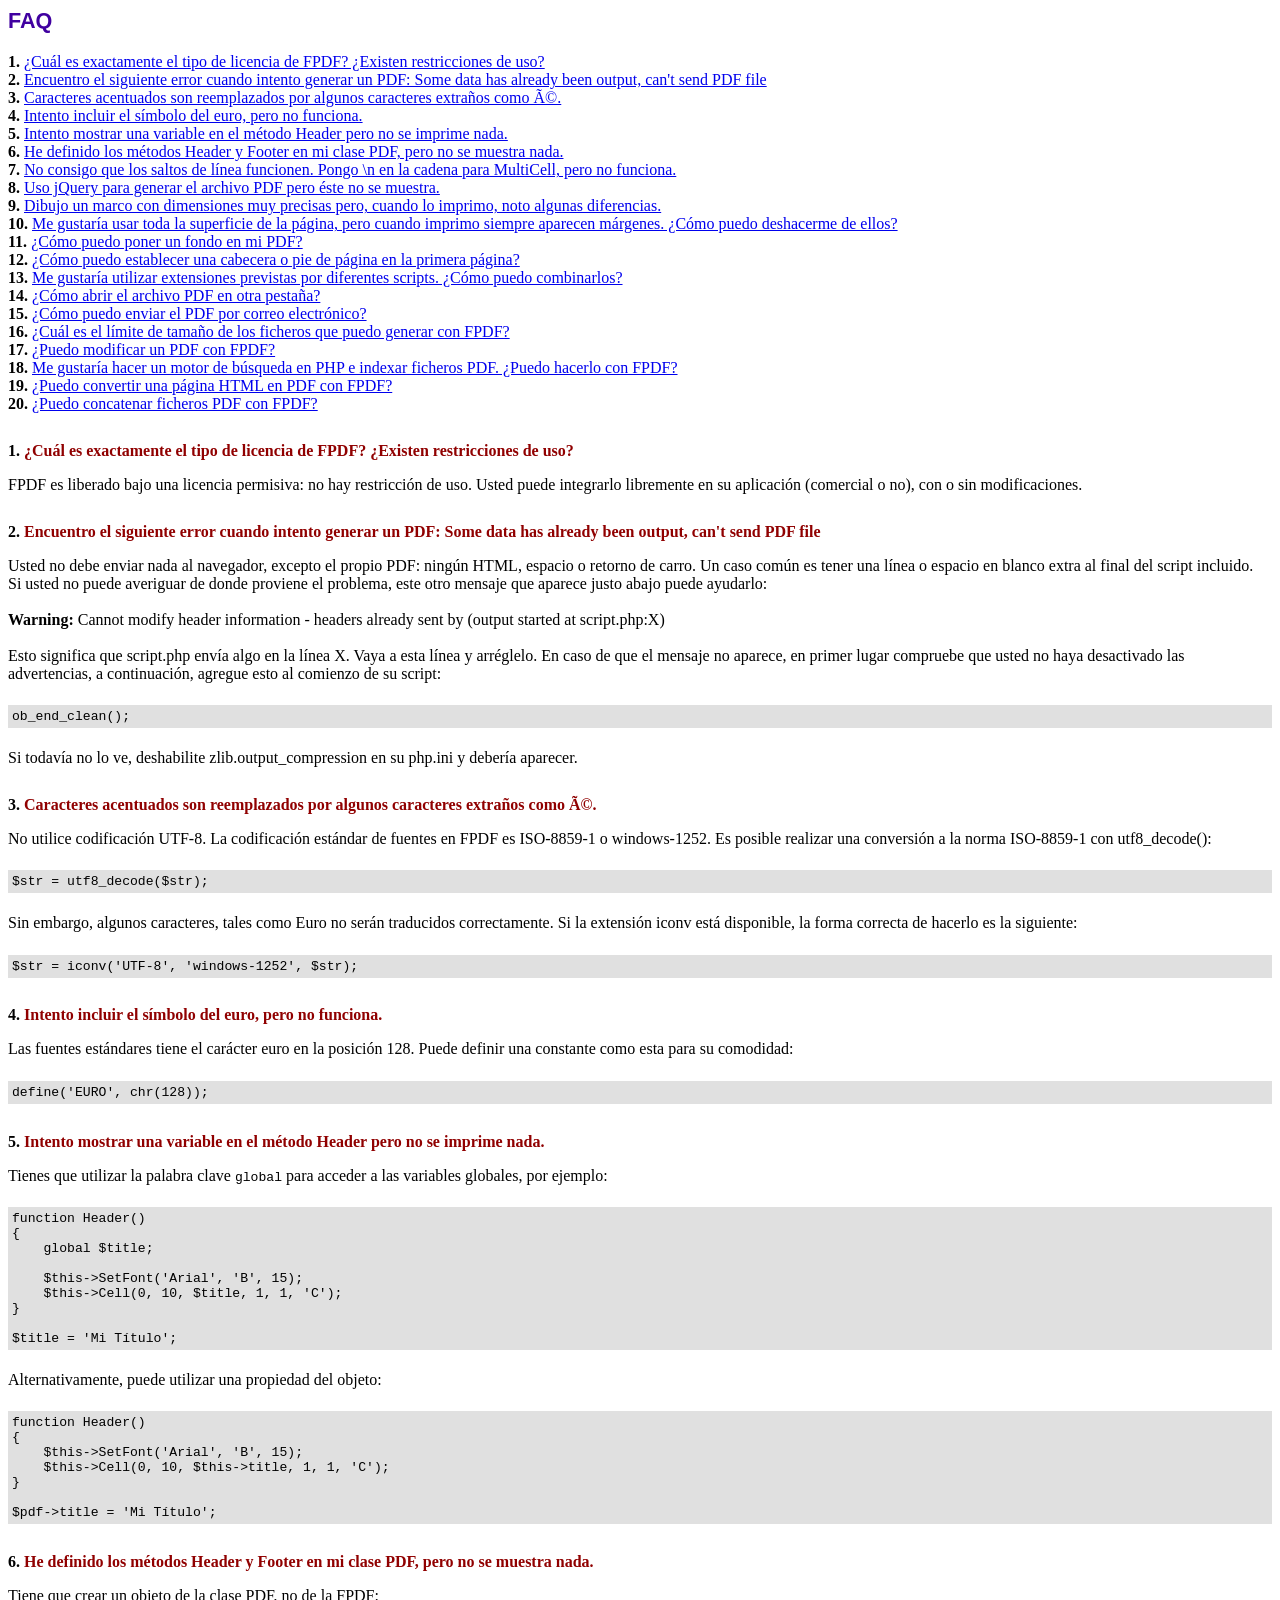
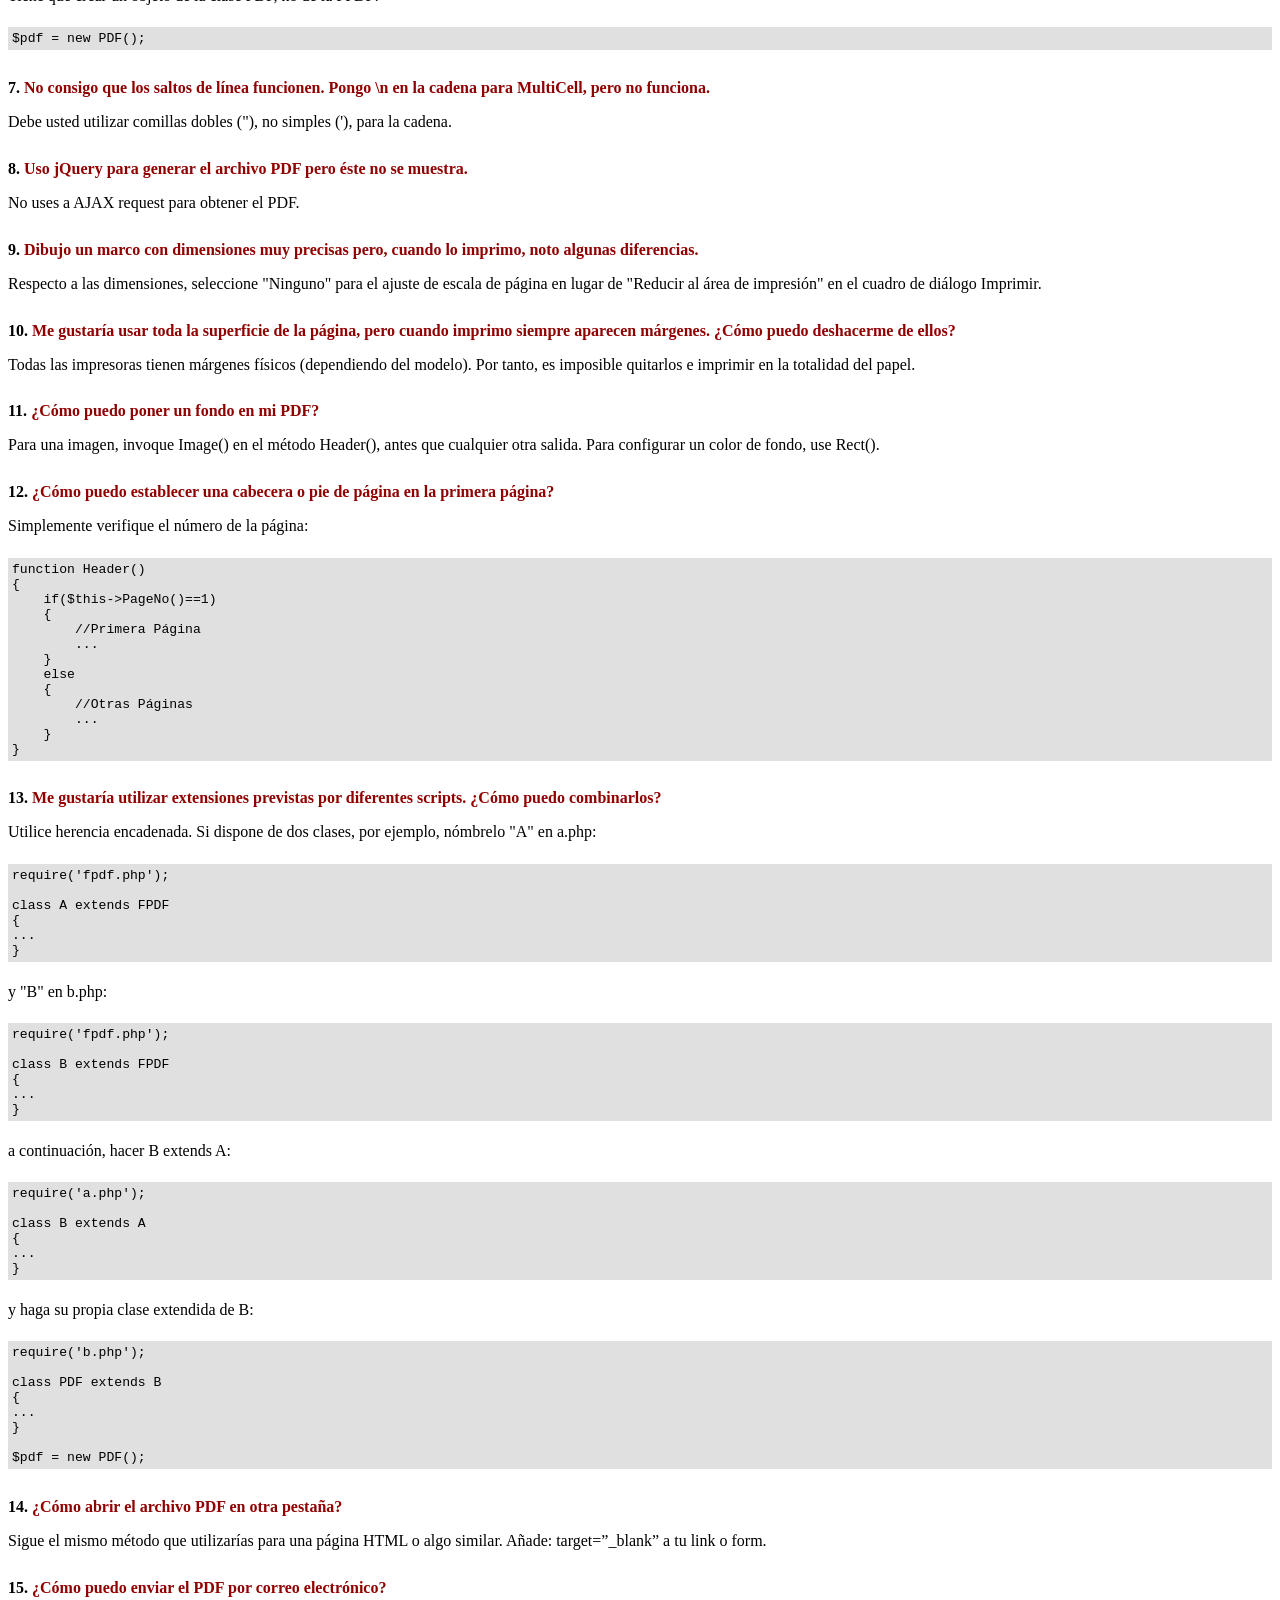
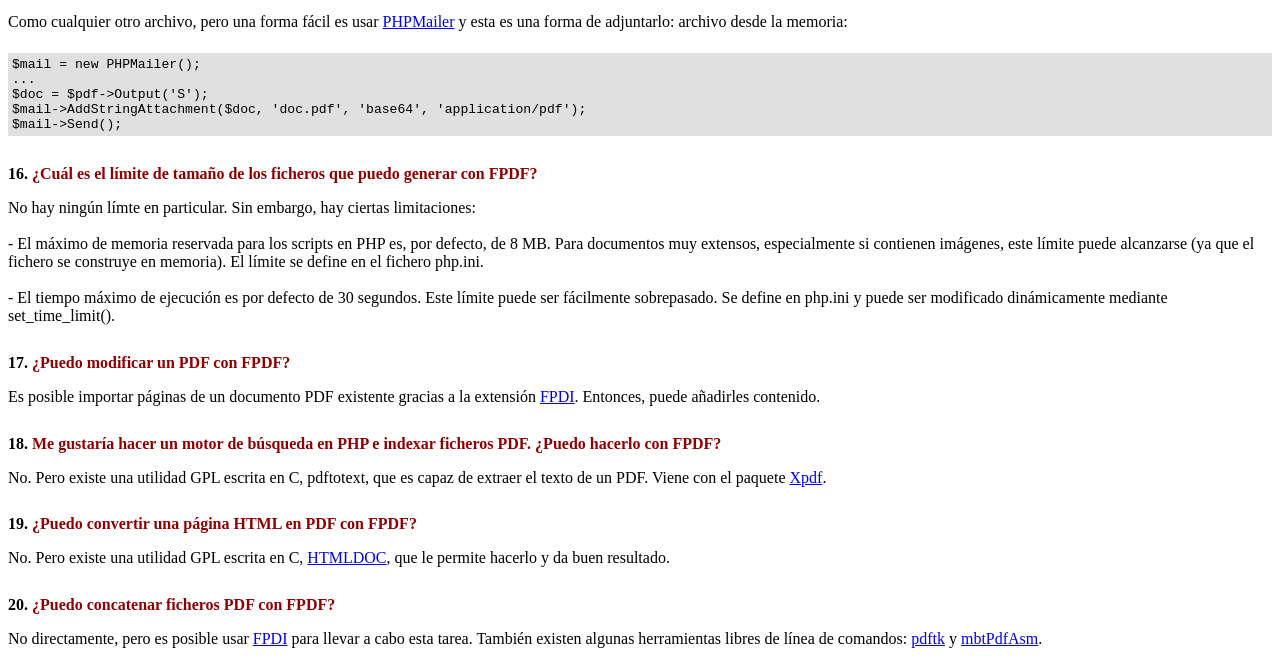
<file: fpdf/FAQ.htm>
<!DOCTYPE html PUBLIC "-//W3C//DTD HTML 4.01 Transitional//EN">
<html>
<head>
<meta http-equiv="Content-Type" content="text/html; charset=ISO-8859-1">
<title>FAQ</title>
<link type="text/css" rel="stylesheet" href="fpdf.css">
<style type="text/css">
ul {list-style-type:none; margin:0; padding:0}
ul#answers li {margin-top:1.8em}
.question {font-weight:bold; color:#900000}
</style>
</head>
<body>
<h1>FAQ</h1>
<ul>
<li><b>1.</b> <a href='#q1'>�Cu�l es exactamente el tipo de licencia de FPDF? �Existen restricciones de uso?</a></li>
<li><b>2.</b> <a href='#q2'>Encuentro el siguiente error cuando intento generar un PDF: Some data has already been output, can't send PDF file</a></li>
<li><b>3.</b> <a href='#q3'>Caracteres acentuados son reemplazados por algunos caracteres extra�os como é.</a></li>
<li><b>4.</b> <a href='#q4'>Intento incluir el s�mbolo del euro, pero no funciona.</a></li>
<li><b>5.</b> <a href='#q5'>Intento mostrar una variable en el m�todo Header pero no se imprime nada.</a></li>
<li><b>6.</b> <a href='#q6'>He definido los m�todos Header y Footer en mi clase PDF, pero no se muestra nada.</a></li>
<li><b>7.</b> <a href='#q7'>No consigo que los saltos de l�nea funcionen. Pongo \n en la cadena para MultiCell, pero no funciona.</a></li>
<li><b>8.</b> <a href='#q8'>Uso jQuery para generar el archivo PDF pero �ste no se muestra.</a></li>
<li><b>9.</b> <a href='#q9'>Dibujo un marco con dimensiones muy precisas pero, cuando lo imprimo, noto algunas diferencias.</a></li>
<li><b>10.</b> <a href='#q10'>Me gustar�a usar toda la superficie de la p�gina, pero cuando imprimo siempre aparecen m�rgenes. �C�mo puedo deshacerme de ellos?</a></li>
<li><b>11.</b> <a href='#q11'>�C�mo puedo poner un fondo en mi PDF?</a></li>
<li><b>12.</b> <a href='#q12'>�C�mo puedo establecer una cabecera o pie de p�gina en la primera p�gina?</a></li>
<li><b>13.</b> <a href='#q13'>Me gustar�a utilizar extensiones previstas por diferentes scripts. �C�mo puedo combinarlos?</a></li>
<li><b>14.</b> <a href='#q14'>�C�mo abrir el archivo PDF en otra pesta�a?</a></li>
<li><b>15.</b> <a href='#q15'>�C�mo puedo enviar el PDF por correo electr�nico?</a></li>
<li><b>16.</b> <a href='#q16'>�Cu�l es el l�mite de tama�o de los ficheros que puedo generar con FPDF?</a></li>
<li><b>17.</b> <a href='#q17'>�Puedo modificar un PDF con FPDF?</a></li>
<li><b>18.</b> <a href='#q18'>Me gustar�a hacer un motor de b�squeda en PHP e indexar ficheros PDF. �Puedo hacerlo con FPDF?</a></li>
<li><b>19.</b> <a href='#q19'>�Puedo convertir una p�gina HTML en PDF con FPDF?</a></li>
<li><b>20.</b> <a href='#q20'>�Puedo concatenar ficheros PDF con FPDF?</a></li>
</ul>

<ul id='answers'>
<li id='q1'>
<p><b>1.</b> <span class='question'>�Cu�l es exactamente el tipo de licencia de FPDF? �Existen restricciones de uso?</span></p>
FPDF es liberado bajo una licencia permisiva: no hay restricci�n de uso. Usted puede integrarlo
libremente en su aplicaci�n (comercial o no), con o sin modificaciones.
</li>

<li id='q2'>
<p><b>2.</b> <span class='question'>Encuentro el siguiente error cuando intento generar un PDF: Some data has already been output, can't send PDF file</span></p>
Usted no debe enviar nada al navegador, excepto el propio PDF: ning�n HTML, espacio o retorno de carro. Un caso com�n
es tener una l�nea o espacio en blanco extra al final del script incluido.<br>
Si usted no puede averiguar de donde proviene el problema, este otro mensaje que aparece justo abajo puede ayudarlo:<br>
<br>
<b>Warning:</b> Cannot modify header information - headers already sent by (output started at script.php:X)<br>
<br>
Esto significa que script.php env�a algo en la l�nea X. Vaya a esta l�nea y arr�glelo.
En caso de que el mensaje no aparece, en primer lugar compruebe que usted no haya desactivado las advertencias, a continuaci�n, agregue esto
al comienzo de su script:
<div class="doc-source">
<pre><code>ob_end_clean();</code></pre>
</div>
Si todav�a no lo ve, deshabilite zlib.output_compression en su php.ini y deber�a aparecer.
</li>

<li id='q3'>
<p><b>3.</b> <span class='question'>Caracteres acentuados son reemplazados por algunos caracteres extra�os como é.</span></p>
No utilice codificaci�n UTF-8. La codificaci�n est�ndar de fuentes en FPDF es ISO-8859-1 o windows-1252.
Es posible realizar una conversi�n a la norma ISO-8859-1 con utf8_decode():
<div class="doc-source">
<pre><code>$str = utf8_decode($str);</code></pre>
</div>
Sin embargo, algunos caracteres, tales como Euro no ser�n traducidos correctamente. Si la extensi�n iconv est� disponible, la
forma correcta de hacerlo es la siguiente:
<div class="doc-source">
<pre><code>$str = iconv('UTF-8', 'windows-1252', $str);</code></pre>
</div>
</li>

<li id='q4'>
<p><b>4.</b> <span class='question'>Intento incluir el s�mbolo del euro, pero no funciona.</span></p>
Las fuentes est�ndares tiene el car�cter euro en la posici�n 128. Puede definir una constante
como esta para su comodidad:
<div class="doc-source">
<pre><code>define('EURO', chr(128));</code></pre>
</div>
</li>

<li id='q5'>
<p><b>5.</b> <span class='question'>Intento mostrar una variable en el m�todo Header pero no se imprime nada.</span></p>
Tienes que utilizar la palabra clave <code>global</code> para acceder a las variables globales, por ejemplo:
<div class="doc-source">
<pre><code>function Header()
{
    global $title;

    $this-&gt;SetFont('Arial', 'B', 15);
    $this-&gt;Cell(0, 10, $title, 1, 1, 'C');
}

$title = 'Mi T�tulo';</code></pre>
</div>
Alternativamente, puede utilizar una propiedad del objeto:
<div class="doc-source">
<pre><code>function Header()
{
    $this-&gt;SetFont('Arial', 'B', 15);
    $this-&gt;Cell(0, 10, $this-&gt;title, 1, 1, 'C');
}

$pdf-&gt;title = 'Mi T�tulo';</code></pre>
</div>
</li>

<li id='q6'>
<p><b>6.</b> <span class='question'>He definido los m�todos Header y Footer en mi clase PDF, pero no se muestra nada.</span></p>
Tiene que crear un objeto de la clase PDF, no de la FPDF:
<div class="doc-source">
<pre><code>$pdf = new PDF();</code></pre>
</div>
</li>

<li id='q7'>
<p><b>7.</b> <span class='question'>No consigo que los saltos de l�nea funcionen. Pongo \n en la cadena para MultiCell, pero no funciona.</span></p>
Debe usted utilizar comillas dobles ("), no simples ('), para la cadena.
</li>

<li id='q8'>
<p><b>8.</b> <span class='question'>Uso jQuery para generar el archivo PDF pero �ste no se muestra.</span></p>
No uses a AJAX request para obtener el PDF.
</li>

<li id='q9'>
<p><b>9.</b> <span class='question'>Dibujo un marco con dimensiones muy precisas pero, cuando lo imprimo, noto algunas diferencias.</span></p>
Respecto a las dimensiones, seleccione "Ninguno" para el ajuste de escala de p�gina en lugar de "Reducir al �rea de impresi�n" en el cuadro de di�logo Imprimir.
</li>

<li id='q10'>
<p><b>10.</b> <span class='question'>Me gustar�a usar toda la superficie de la p�gina, pero cuando imprimo siempre aparecen m�rgenes. �C�mo puedo deshacerme de ellos?</span></p>
Todas las impresoras tienen m�rgenes f�sicos (dependiendo del modelo). Por tanto, es imposible quitarlos
e imprimir en la totalidad del papel.
</li>

<li id='q11'>
<p><b>11.</b> <span class='question'>�C�mo puedo poner un fondo en mi PDF?</span></p>
Para una imagen, invoque Image() en el m�todo Header(), antes que cualquier otra salida. Para configurar un color de fondo, use Rect().
</li>

<li id='q12'>
<p><b>12.</b> <span class='question'>�C�mo puedo establecer una cabecera o pie de p�gina en la primera p�gina?</span></p>
Simplemente verifique el n�mero de la p�gina:
<div class="doc-source">
<pre><code>function Header()
{
    if($this-&gt;PageNo()==1)
    {
        //Primera P�gina
        ...
    }
    else
    {
        //Otras P�ginas
        ...
    }
}</code></pre>
</div>
</li>

<li id='q13'>
<p><b>13.</b> <span class='question'>Me gustar�a utilizar extensiones previstas por diferentes scripts. �C�mo puedo combinarlos?</span></p>
Utilice herencia encadenada. Si dispone de dos clases, por ejemplo, n�mbrelo "A" en a.php:
<div class="doc-source">
<pre><code>require('fpdf.php');

class A extends FPDF
{
...
}</code></pre>
</div>
y "B" en b.php:
<div class="doc-source">
<pre><code>require('fpdf.php');

class B extends FPDF
{
...
}</code></pre>
</div>
a continuaci�n, hacer B extends A:
<div class="doc-source">
<pre><code>require('a.php');

class B extends A
{
...
}</code></pre>
</div>
y haga su propia clase extendida de B:
<div class="doc-source">
<pre><code>require('b.php');

class PDF extends B
{
...
}

$pdf = new PDF();</code></pre>
</div>
</li>

<li id='q14'>
<p><b>14.</b> <span class='question'>�C�mo abrir el archivo PDF en otra pesta�a?</span></p>
Sigue el mismo m�todo que utilizar�as para una p�gina HTML o algo similar.
A�ade: target=�_blank� a tu link o form.
</li>

<li id='q15'>
<p><b>15.</b> <span class='question'>�C�mo puedo enviar el PDF por correo electr�nico?</span></p>
Como cualquier otro archivo, pero una forma f�cil es usar <a href="http://phpmailer.codeworxtech.com" target="_blank">PHPMailer</a>
y esta es una forma de adjuntarlo: archivo desde la memoria:
<div class="doc-source">
<pre><code>$mail = new PHPMailer();
...
$doc = $pdf-&gt;Output('S');
$mail-&gt;AddStringAttachment($doc, 'doc.pdf', 'base64', 'application/pdf');
$mail-&gt;Send();</code></pre>
</div>
</li>

<li id='q16'>
<p><b>16.</b> <span class='question'>�Cu�l es el l�mite de tama�o de los ficheros que puedo generar con FPDF?</span></p>
No hay ning�n l�mte en particular. Sin embargo, hay ciertas limitaciones:
<br>
<br>
- El m�ximo de memoria reservada para los scripts en PHP es, por defecto, de 8 MB. Para documentos
muy extensos, especialmente si contienen im�genes, este l�mite puede alcanzarse (ya que el fichero
se construye en memoria). El l�mite se define en el fichero php.ini.
<br>
<br>
- El tiempo m�ximo de ejecuci�n es por defecto de 30 segundos. Este l�mite puede ser f�cilmente
sobrepasado. Se define en php.ini y puede ser modificado din�micamente mediante set_time_limit().
</li>

<li id='q17'>
<p><b>17.</b> <span class='question'>�Puedo modificar un PDF con FPDF?</span></p>
Es posible importar p�ginas de un documento PDF existente gracias a la extensi�n
<a href="https://www.setasign.com/products/fpdi/about/" target="_blank">FPDI</a>.
Entonces, puede a�adirles contenido.
</li>

<li id='q18'>
<p><b>18.</b> <span class='question'>Me gustar�a hacer un motor de b�squeda en PHP e indexar ficheros PDF. �Puedo hacerlo con FPDF?</span></p>
No. Pero existe una utilidad GPL escrita en C, pdftotext, que es capaz de extraer el texto de
un PDF. Viene con el paquete <a href="http://www.foolabs.com/xpdf/" target="_blank">Xpdf</a>.
</li>

<li id='q19'>
<p><b>19.</b> <span class='question'>�Puedo convertir una p�gina HTML en PDF con FPDF?</span></p>
No. Pero existe una utilidad GPL escrita en C, <a href="https://www.msweet.org/projects.php?Z1" target="_blank">HTMLDOC</a>,
que le permite hacerlo y da buen resultado.
</li>

<li id='q20'>
<p><b>20.</b> <span class='question'>�Puedo concatenar ficheros PDF con FPDF?</span></p>
No directamente, pero es posible usar <a href="https://www.setasign.com/products/fpdi/demos/concatenate-fake/" target="_blank">FPDI</a>
para llevar a cabo esta tarea. Tambi�n existen algunas herramientas libres de l�nea de comandos:
<a href="https://www.pdflabs.com/tools/pdftk-the-pdf-toolkit/" target="_blank">pdftk</a> y
<a href="http://thierry.schmit.free.fr/spip/spip.php?article15" target="_blank">mbtPdfAsm</a>.
</li>
</ul>
</body>
</html>
</file>
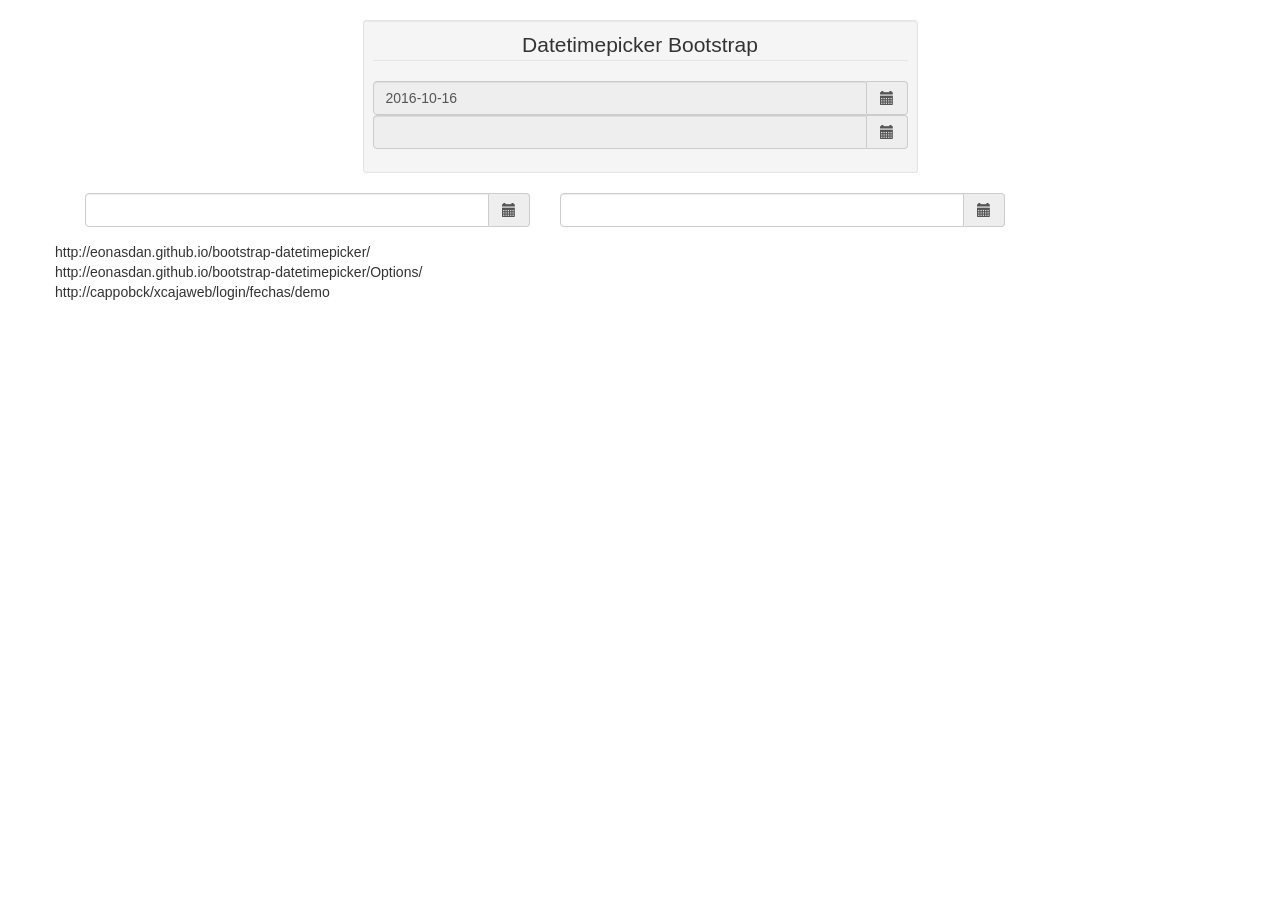
<file: fechas/fecha3/fecha.html>
<html> 
<head> 
  <title>prueba fecha </title> 
  <meta name="viewport" content="width=device-width, initial-scale=1"> 
  <meta charset="utf-8">
  <link rel="stylesheet" href="https://maxcdn.bootstrapcdn.com/bootstrap/3.3.5/css/bootstrap.min.css">
  <link href="css/bootstrap-datetimepicker.min.css" rel="stylesheet">  
  <style type="text/css">
    body {padding-top:20px;}
  </style>
<!--
      <link href="http://netdna.bootstrapcdn.com/bootstrap/3.3.2/css/bootstrap.min.css" rel="stylesheet">
      <link rel="stylesheet" type="text/css" media="all" href="../daterangepicker.css" />
      <script type="text/javascript" src="https://code.jquery.com/jquery-1.11.3.min.js"></script>
      <script type="text/javascript" src="http://netdna.bootstrapcdn.com/bootstrap/3.3.2/js/bootstrap.min.js"></script>
      <script type="text/javascript" src="../moment.js"></script>
      <script type="text/javascript" src="../daterangepicker.js"></script>

   <style type="text/css">
      .demo { position: relative; }
      .demo i {
        position: absolute; bottom: 10px; right: 24px; top: auto; cursor: pointer;
      }
      </style>
  -->

</head> 
<body> 
  <!--INICIO -->
<div class="container">
  <div class="row">
      <div class="col-md-6 col-md-offset-3">
        <div class="well well-sm">
          <form class="form-horizontal" action="" method="post">
          <fieldset>
            <legend class="text-center">Datetimepicker Bootstrap</legend>
                  <div class='input-group date' id='divMiCalendario'>
                      <input type='text' id="txtFecha" class="form-control"  readonly/>
                      <span class="input-group-addon"><span class="glyphicon glyphicon-calendar"></span>
                      </span>
                  </div>

                  <div class='input-group date' id='divMiCalendarioRango'>
                      <input type='text' id="txtFechaRango" class="form-control"  readonly/>
                      <span class="input-group-addon"><span class="glyphicon glyphicon-calendar"></span>
                      </span>
                  </div>
            </fieldset>
            </form>
        </div>
    </div>

<div class="container">
    <div class='col-md-5'>
        <div class="form-group">
            <div class='input-group date' id='datetimepicker6'>
                <input type='text' class="form-control" />
                <span class="input-group-addon">
                    <span class="glyphicon glyphicon-calendar"></span>
                </span>
            </div>
        </div>
    </div>
    <div class='col-md-5'>
        <div class="form-group">
            <div class='input-group date' id='datetimepicker7'>
                <input type='text' class="form-control" />
                <span class="input-group-addon">
                    <span class="glyphicon glyphicon-calendar"></span>
                </span>
            </div>
        </div>
    </div>
</div>




  <!--FIN -->
<!--
   <script src="js/bootstrap-datetimepicker.es.js"></script>

-->
   <script src="https://ajax.googleapis.com/ajax/libs/jquery/1.11.3/jquery.min.js"></script>
   <script src="js/moment.min.js"></script>
   <script src="js/bootstrap-datetimepicker.min.js"></script>
   <script src="js/bootstrap-datetimepicker.es.js"></script>
   <script type="text/javascript">
     $('#divMiCalendario').datetimepicker({
          // format: 'YYYY-MM-DD HH:mm'       
//            language: "en-GB",
          format: 'YYYY-MM-DD',
          locale: 'es',
            // format mes dia año
            defaultDate: "10/16/2016",
            "startDate": "10/11/2016",
            "endDate": "10/17/2016",
            // "singleDatePicker": true, 
             "autoUpdateInput": true,
              "showWeekNumbers": true,
             "autoApply": true,
             "autoclose": true,
             "showDropdowns": true

             /*
            disabledDates: [
//               "10/01/2016",
                new Date(2016, 11 - 1, 31),
//                "10/22/2016"
            ]
*/
            /*
            disabledDates: [
               moment("12/25/2016"),
                new Date(2016, 11 - 1, 21),
                "09/22/2016"
            ]
            */
      });
      </script>



<script type="text/javascript">
    $(function () {
        $('#datetimepicker6').datetimepicker();
        $('#datetimepicker7').datetimepicker({
            useCurrent: false //Important! See issue #1075
        });
        $("#datetimepicker6").on("dp.change", function (e) {
            alert('1');
            $('#datetimepicker7').data("DateTimePicker").minDate(e.date);
        });
        $("#datetimepicker7").on("dp.change", function (e) {
            alert('2');
            $('#datetimepicker6').data("DateTimePicker").maxDate(e.date);
        });
    });
</script>


   </script>
</body>
</html>

http://eonasdan.github.io/bootstrap-datetimepicker/ <br>

http://eonasdan.github.io/bootstrap-datetimepicker/Options/ <br>

http://cappobck/xcajaweb/login/fechas/demo <br>

<!--

<head>
    <link rel="stylesheet" href="https://cdnjs.cloudflare.com/ajax/libs/twitter-bootstrap/3.3.5/css/bootstrap.min.css" />
    <script src="https://cdnjs.cloudflare.com/ajax/libs/jquery/2.1.4/jquery.min.js"></script>
    <link rel="stylesheet" href="https://cdnjs.cloudflare.com/ajax/libs/bootstrap-datepicker/1.5.0/css/bootstrap-datepicker.min.css" />
    <script src="https://cdnjs.cloudflare.com/ajax/libs/bootstrap-datepicker/1.5.0/js/bootstrap-datepicker.min.js"></script>
    <script>
        $( document ).ready(function() {
            $('#fecha').datepicker(
);
        });
    </script>
 </head>
 
<body>
<div id="sandbox-container">        
    <div class="input-daterange input-group" id="datepicker">
	      <input type="text" id="fecha" name="fecha" />
        <input type="text" class="input-sm form-control" name="start" />
        <span class="input-group-addon">to</span>
        <input type="text" class="input-sm form-control" name="end" />
    </div>
</div>

</body>

-->
</file>
<file: fpdf/fpdf.css>
body {font-family:"Times New Roman",serif}
h1 {font:bold 135% Arial,sans-serif; color:#4000A0; margin-bottom:0.9em}
h2 {font:bold 95% Arial,sans-serif; color:#900000; margin-top:1.5em; margin-bottom:1em}
dl.param dt {text-decoration:underline}
dl.param dd {margin-top:1em; margin-bottom:1em}
dl.param ul {margin-top:1em; margin-bottom:1em}
tt, code, kbd {font-family:"Courier New",Courier,monospace; font-size:82%}
div.source {margin-top:1.4em; margin-bottom:1.3em}
div.source pre {display:table; border:1px solid #24246A; width:100%; margin:0em; font-family:inherit; font-size:100%}
div.source code {display:block; border:1px solid #C5C5EC; background-color:#F0F5FF; padding:6px; color:#000000}
div.doc-source {margin-top:1.4em; margin-bottom:1.3em}
div.doc-source pre {display:table; width:100%; margin:0em; font-family:inherit; font-size:100%}
div.doc-source code {display:block; background-color:#E0E0E0; padding:4px}
.kw {color:#000080; font-weight:bold}
.str {color:#CC0000}
.cmt {color:#008000}
p.demo {text-align:center; margin-top:-0.9em}
a.demo {text-decoration:none; font-weight:bold; color:#0000CC}
a.demo:link {text-decoration:none; font-weight:bold; color:#0000CC}
a.demo:hover {text-decoration:none; font-weight:bold; color:#0000FF}
a.demo:active {text-decoration:none; font-weight:bold; color:#0000FF}
</file>
<file: fechas/daterangepicker.css>
.daterangepicker {
  position: absolute;
  color: inherit;
  background: #fff;
  border-radius: 4px;
  width: 278px;
  padding: 4px;
  margin-top: 1px;
  top: 100px;
  left: 20px;
  /* Calendars */ }
  .daterangepicker:before, .daterangepicker:after {
    position: absolute;
    display: inline-block;
    border-bottom-color: rgba(0, 0, 0, 0.2);
    content: ''; }
  .daterangepicker:before {
    top: -7px;
    border-right: 7px solid transparent;
    border-left: 7px solid transparent;
    border-bottom: 7px solid #ccc; }
  .daterangepicker:after {
    top: -6px;
    border-right: 6px solid transparent;
    border-bottom: 6px solid #fff;
    border-left: 6px solid transparent; }
  .daterangepicker.opensleft:before {
    right: 9px; }
  .daterangepicker.opensleft:after {
    right: 10px; }
  .daterangepicker.openscenter:before {
    left: 0;
    right: 0;
    width: 0;
    margin-left: auto;
    margin-right: auto; }
  .daterangepicker.openscenter:after {
    left: 0;
    right: 0;
    width: 0;
    margin-left: auto;
    margin-right: auto; }
  .daterangepicker.opensright:before {
    left: 9px; }
  .daterangepicker.opensright:after {
    left: 10px; }
  .daterangepicker.dropup {
    margin-top: -5px; }
    .daterangepicker.dropup:before {
      top: initial;
      bottom: -7px;
      border-bottom: initial;
      border-top: 7px solid #ccc; }
    .daterangepicker.dropup:after {
      top: initial;
      bottom: -6px;
      border-bottom: initial;
      border-top: 6px solid #fff; }
  .daterangepicker.dropdown-menu {
    max-width: none;
    z-index: 3001; }
  .daterangepicker.single .ranges, .daterangepicker.single .calendar {
    float: none; }
  .daterangepicker.show-calendar .calendar {
    display: block; }
  .daterangepicker .calendar {
    display: none;
    max-width: 270px;
    margin: 4px; }
    .daterangepicker .calendar.single .calendar-table {
      border: none; }
    .daterangepicker .calendar th, .daterangepicker .calendar td {
      white-space: nowrap;
      text-align: center;
      min-width: 32px; }
  .daterangepicker .calendar-table {
    border: 1px solid #fff;
    padding: 4px;
    border-radius: 4px;
    background: #fff; }
  .daterangepicker table {
    width: 100%;
    margin: 0; }
  .daterangepicker td, .daterangepicker th {
    text-align: center;
    width: 20px;
    height: 20px;
    border-radius: 4px;
    border: 1px solid transparent;
    white-space: nowrap;
    cursor: pointer; }
    .daterangepicker td.available:hover, .daterangepicker th.available:hover {
      background-color: #eee;
      border-color: transparent;
      color: inherit; }
    .daterangepicker td.week, .daterangepicker th.week {
      font-size: 80%;
      color: #ccc; }
  .daterangepicker td.off, .daterangepicker td.off.in-range, .daterangepicker td.off.start-date, .daterangepicker td.off.end-date {
    background-color: #fff;
    border-color: transparent;
    color: #999; }
  .daterangepicker td.in-range {
    background-color: #ebf4f8;
    border-color: transparent;
    color: #000;
    border-radius: 0; }
  .daterangepicker td.start-date {
    border-radius: 4px 0 0 4px; }
  .daterangepicker td.end-date {
    border-radius: 0 4px 4px 0; }
  .daterangepicker td.start-date.end-date {
    border-radius: 4px; }
  .daterangepicker td.active, .daterangepicker td.active:hover {
    background-color: #357ebd;
    border-color: transparent;
    color: #fff; }
  .daterangepicker th.month {
    width: auto; }
  .daterangepicker td.disabled, .daterangepicker option.disabled {
    color: #999;
    cursor: not-allowed;
    text-decoration: line-through; }
  .daterangepicker select.monthselect, .daterangepicker select.yearselect {
    font-size: 12px;
    padding: 1px;
    height: auto;
    margin: 0;
    cursor: default; }
  .daterangepicker select.monthselect {
    margin-right: 2%;
    width: 56%; }
  .daterangepicker select.yearselect {
    width: 40%; }
  .daterangepicker select.hourselect, .daterangepicker select.minuteselect, .daterangepicker select.secondselect, .daterangepicker select.ampmselect {
    width: 50px;
    margin-bottom: 0; }
  .daterangepicker .input-mini {
    border: 1px solid #ccc;
    border-radius: 4px;
    color: #555;
    height: 30px;
    line-height: 30px;
    display: block;
    vertical-align: middle;
    margin: 0 0 5px 0;
    padding: 0 6px 0 28px;
    width: 100%; }
    .daterangepicker .input-mini.active {
      border: 1px solid #08c;
      border-radius: 4px; }
  .daterangepicker .daterangepicker_input {
    position: relative; }
    .daterangepicker .daterangepicker_input i {
      position: absolute;
      left: 8px;
      top: 8px; }
  .daterangepicker.rtl .input-mini {
    padding-right: 28px;
    padding-left: 6px; }
  .daterangepicker.rtl .daterangepicker_input i {
    left: auto;
    right: 8px; }
  .daterangepicker .calendar-time {
    text-align: center;
    margin: 5px auto;
    line-height: 30px;
    position: relative;
    padding-left: 28px; }
    .daterangepicker .calendar-time select.disabled {
      color: #ccc;
      cursor: not-allowed; }

.ranges {
  font-size: 11px;
  float: none;
  margin: 4px;
  text-align: left; }
  .ranges ul {
    list-style: none;
    margin: 0 auto;
    padding: 0;
    width: 100%; }
  .ranges li {
    font-size: 13px;
    background: #f5f5f5;
    border: 1px solid #f5f5f5;
    border-radius: 4px;
    color: #08c;
    padding: 3px 12px;
    margin-bottom: 8px;
    cursor: pointer; }
    .ranges li:hover {
      background: #08c;
      border: 1px solid #08c;
      color: #fff; }
    .ranges li.active {
      background: #08c;
      border: 1px solid #08c;
      color: #fff; }

/*  Larger Screen Styling */
@media (min-width: 564px) {
  .daterangepicker {
    width: auto; }
    .daterangepicker .ranges ul {
      width: 160px; }
    .daterangepicker.single .ranges ul {
      width: 100%; }
    .daterangepicker.single .calendar.left {
      clear: none; }
    .daterangepicker.single.ltr .ranges, .daterangepicker.single.ltr .calendar {
      float: left; }
    .daterangepicker.single.rtl .ranges, .daterangepicker.single.rtl .calendar {
      float: right; }
    .daterangepicker.ltr {
      direction: ltr;
      text-align: left; }
      .daterangepicker.ltr .calendar.left {
        clear: left;
        margin-right: 0; }
        .daterangepicker.ltr .calendar.left .calendar-table {
          border-right: none;
          border-top-right-radius: 0;
          border-bottom-right-radius: 0; }
      .daterangepicker.ltr .calendar.right {
        margin-left: 0; }
        .daterangepicker.ltr .calendar.right .calendar-table {
          border-left: none;
          border-top-left-radius: 0;
          border-bottom-left-radius: 0; }
      .daterangepicker.ltr .left .daterangepicker_input {
        padding-right: 12px; }
      .daterangepicker.ltr .calendar.left .calendar-table {
        padding-right: 12px; }
      .daterangepicker.ltr .ranges, .daterangepicker.ltr .calendar {
        float: left; }
    .daterangepicker.rtl {
      direction: rtl;
      text-align: right; }
      .daterangepicker.rtl .calendar.left {
        clear: right;
        margin-left: 0; }
        .daterangepicker.rtl .calendar.left .calendar-table {
          border-left: none;
          border-top-left-radius: 0;
          border-bottom-left-radius: 0; }
      .daterangepicker.rtl .calendar.right {
        margin-right: 0; }
        .daterangepicker.rtl .calendar.right .calendar-table {
          border-right: none;
          border-top-right-radius: 0;
          border-bottom-right-radius: 0; }
      .daterangepicker.rtl .left .daterangepicker_input {
        padding-left: 12px; }
      .daterangepicker.rtl .calendar.left .calendar-table {
        padding-left: 12px; }
      .daterangepicker.rtl .ranges, .daterangepicker.rtl .calendar {
        text-align: right;
        float: right; } }
@media (min-width: 730px) {
  .daterangepicker .ranges {
    width: auto; }
  .daterangepicker.ltr .ranges {
    float: left; }
  .daterangepicker.rtl .ranges {
    float: right; }
  .daterangepicker .calendar.left {
    clear: none !important; } }
</file>
